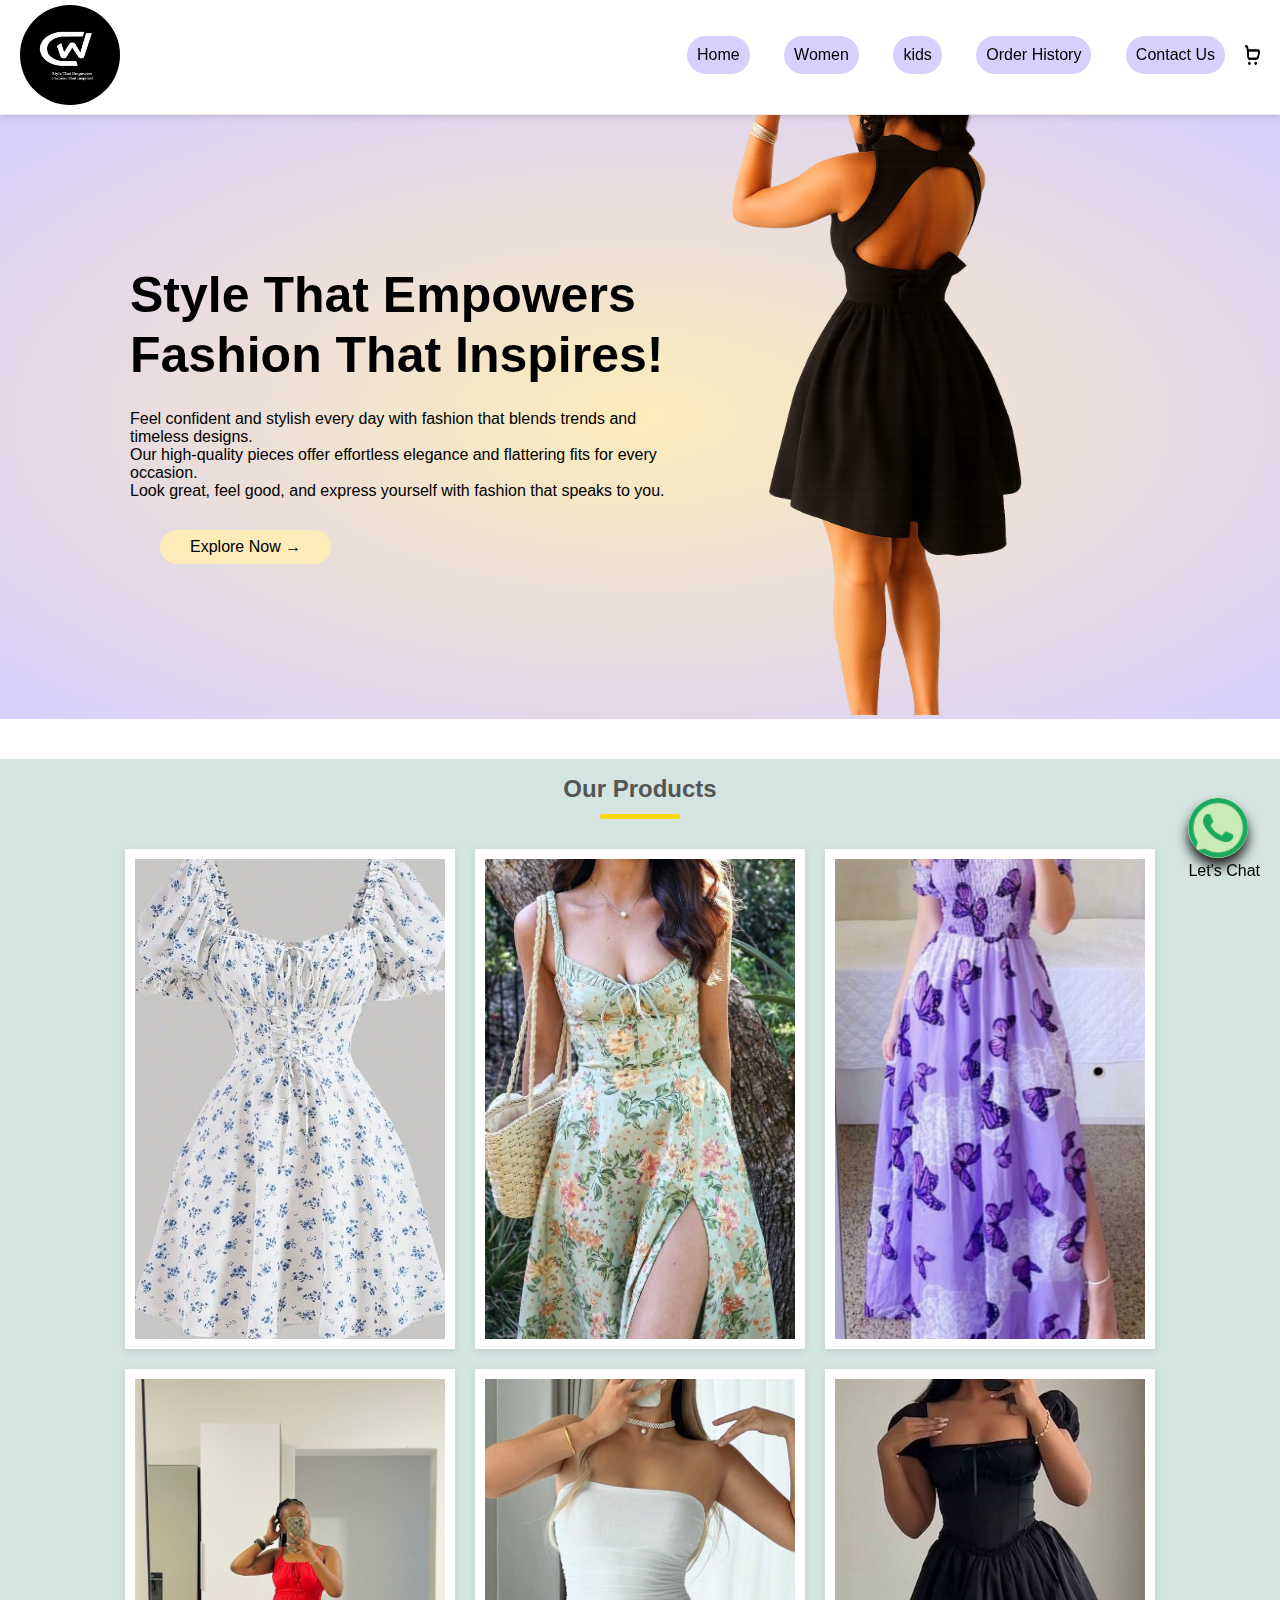
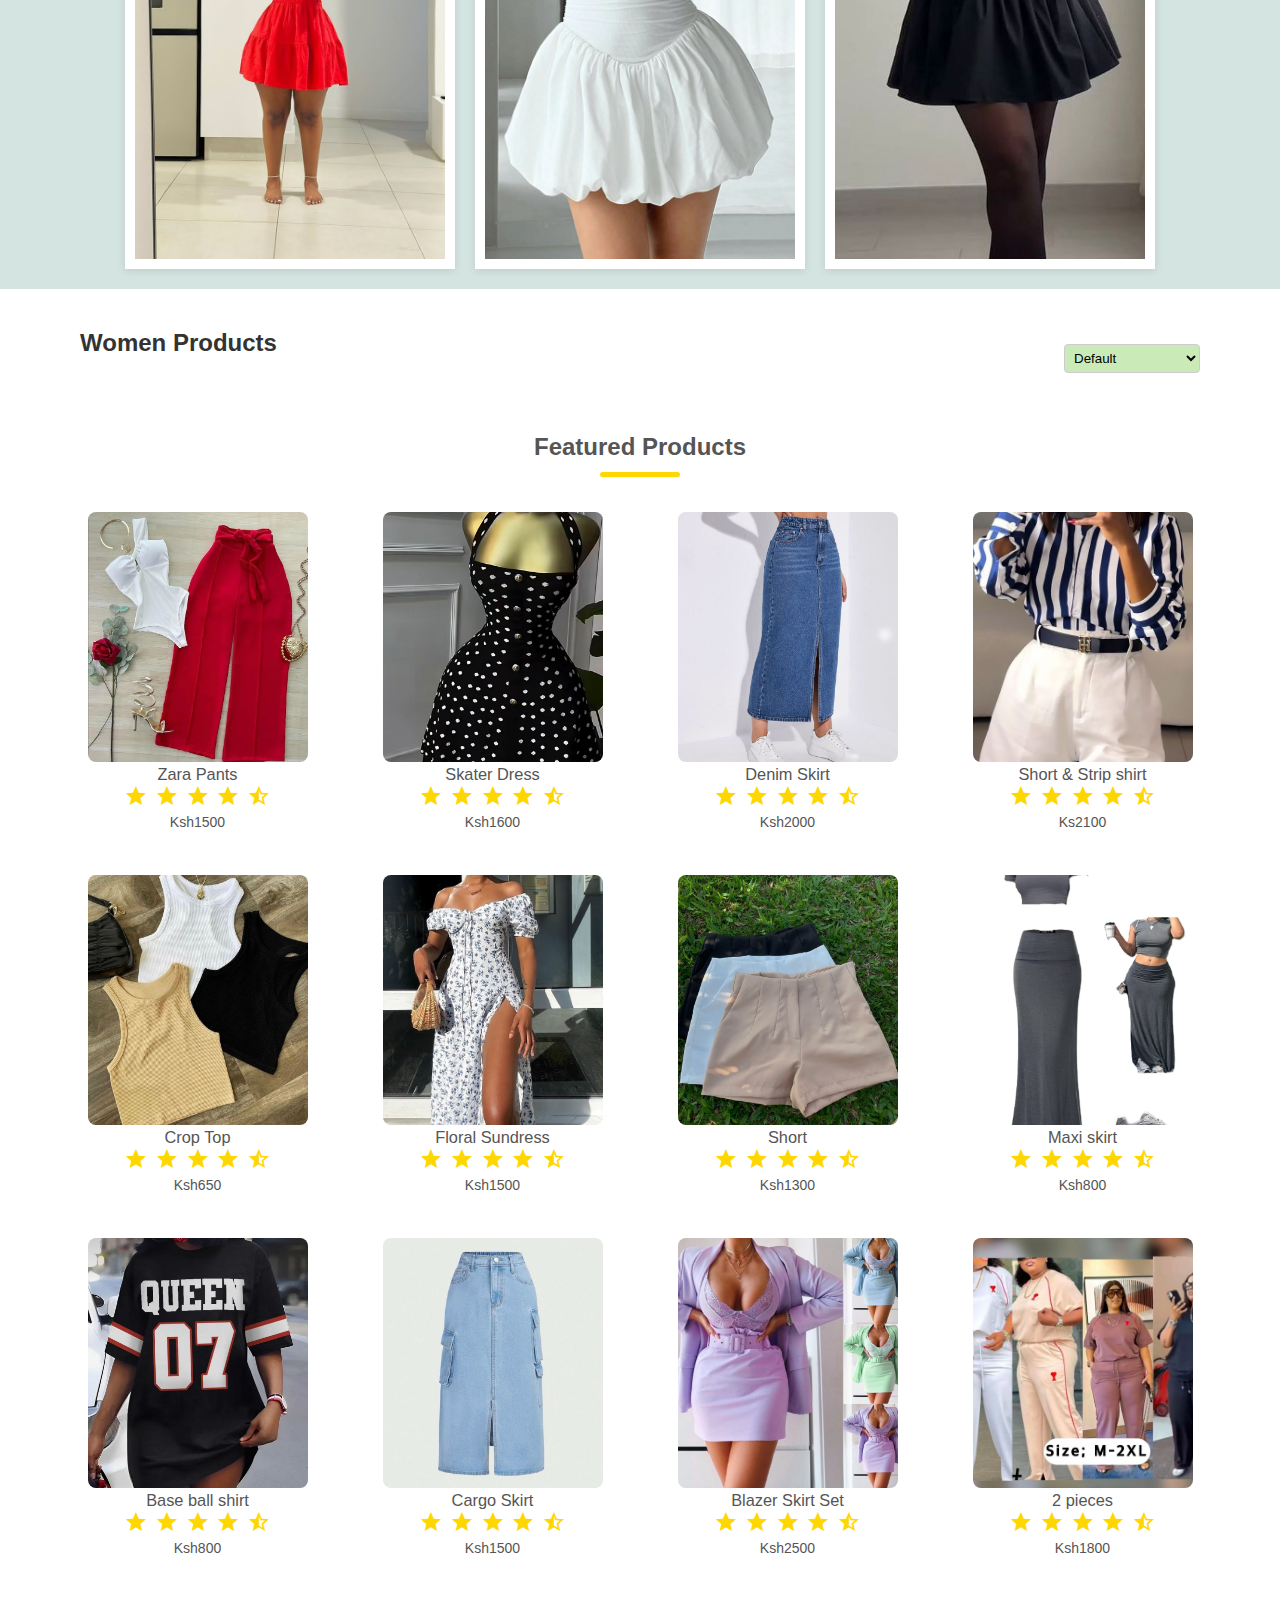
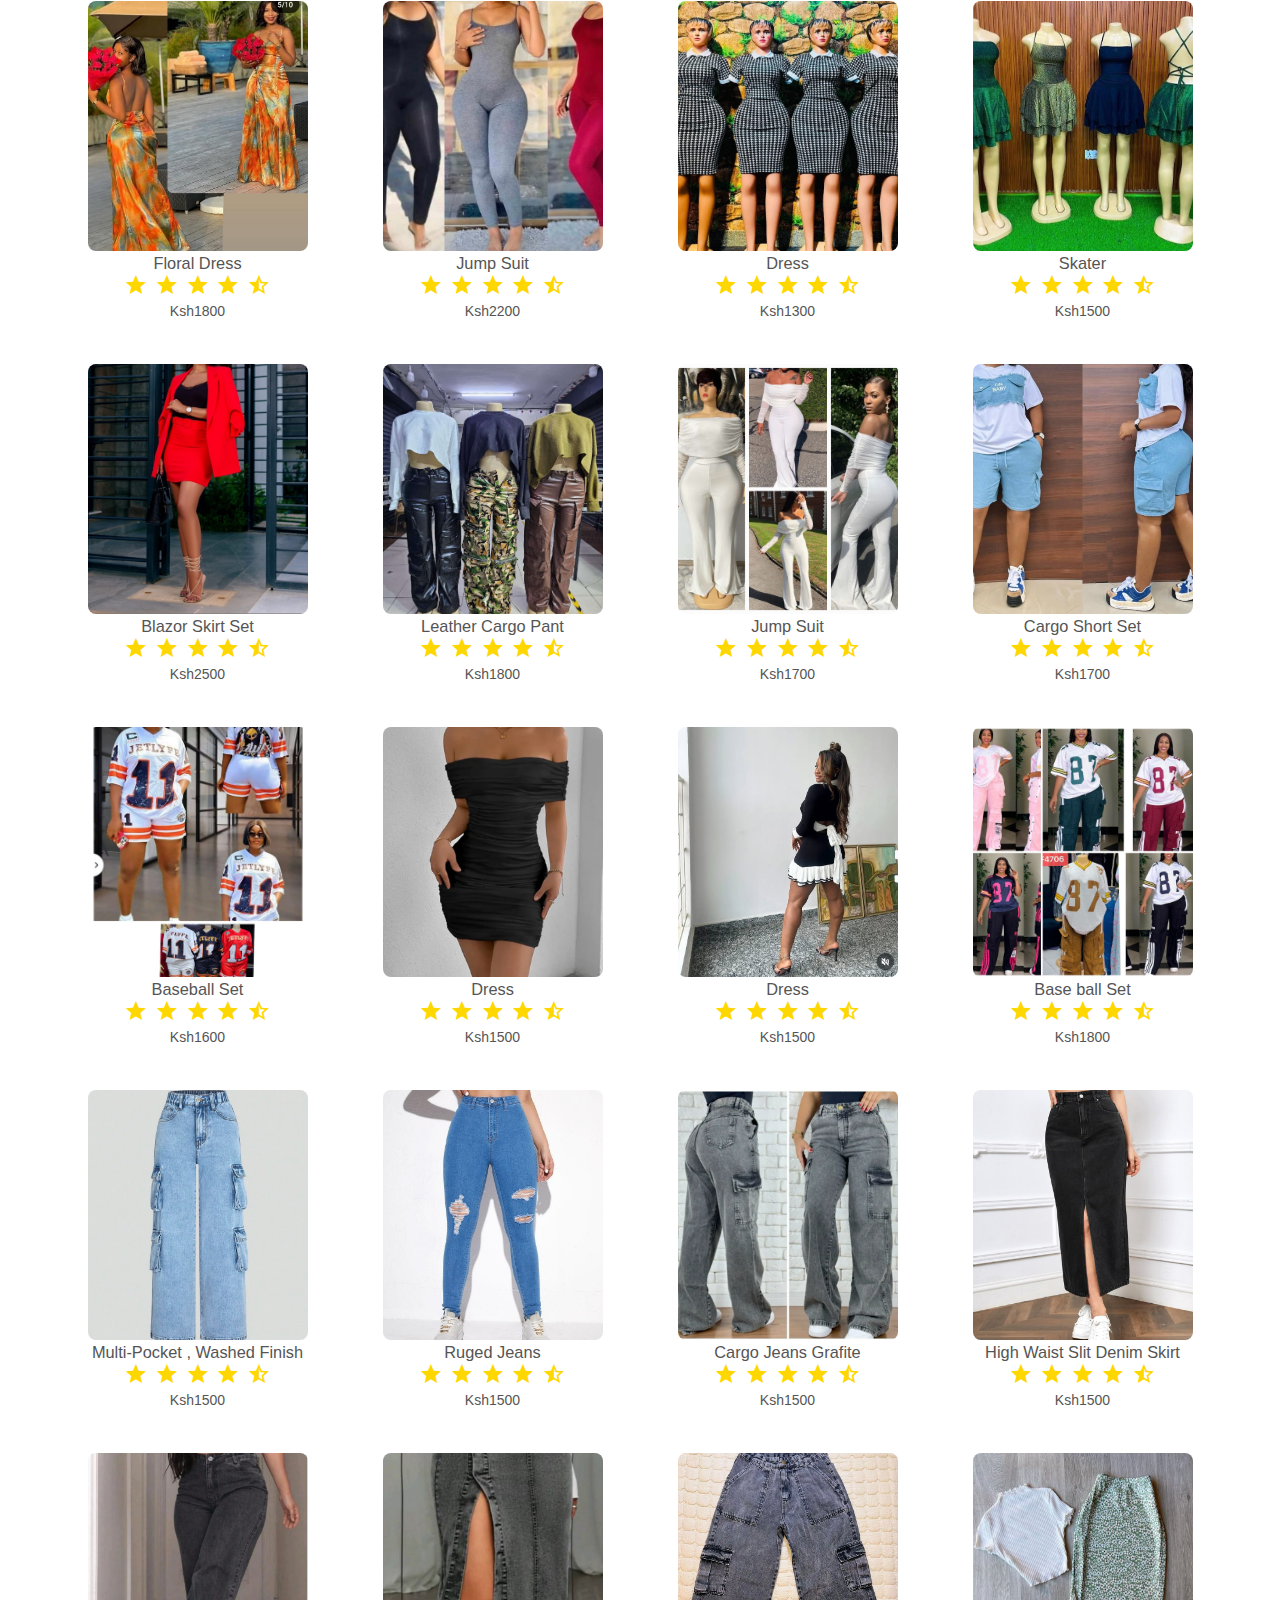
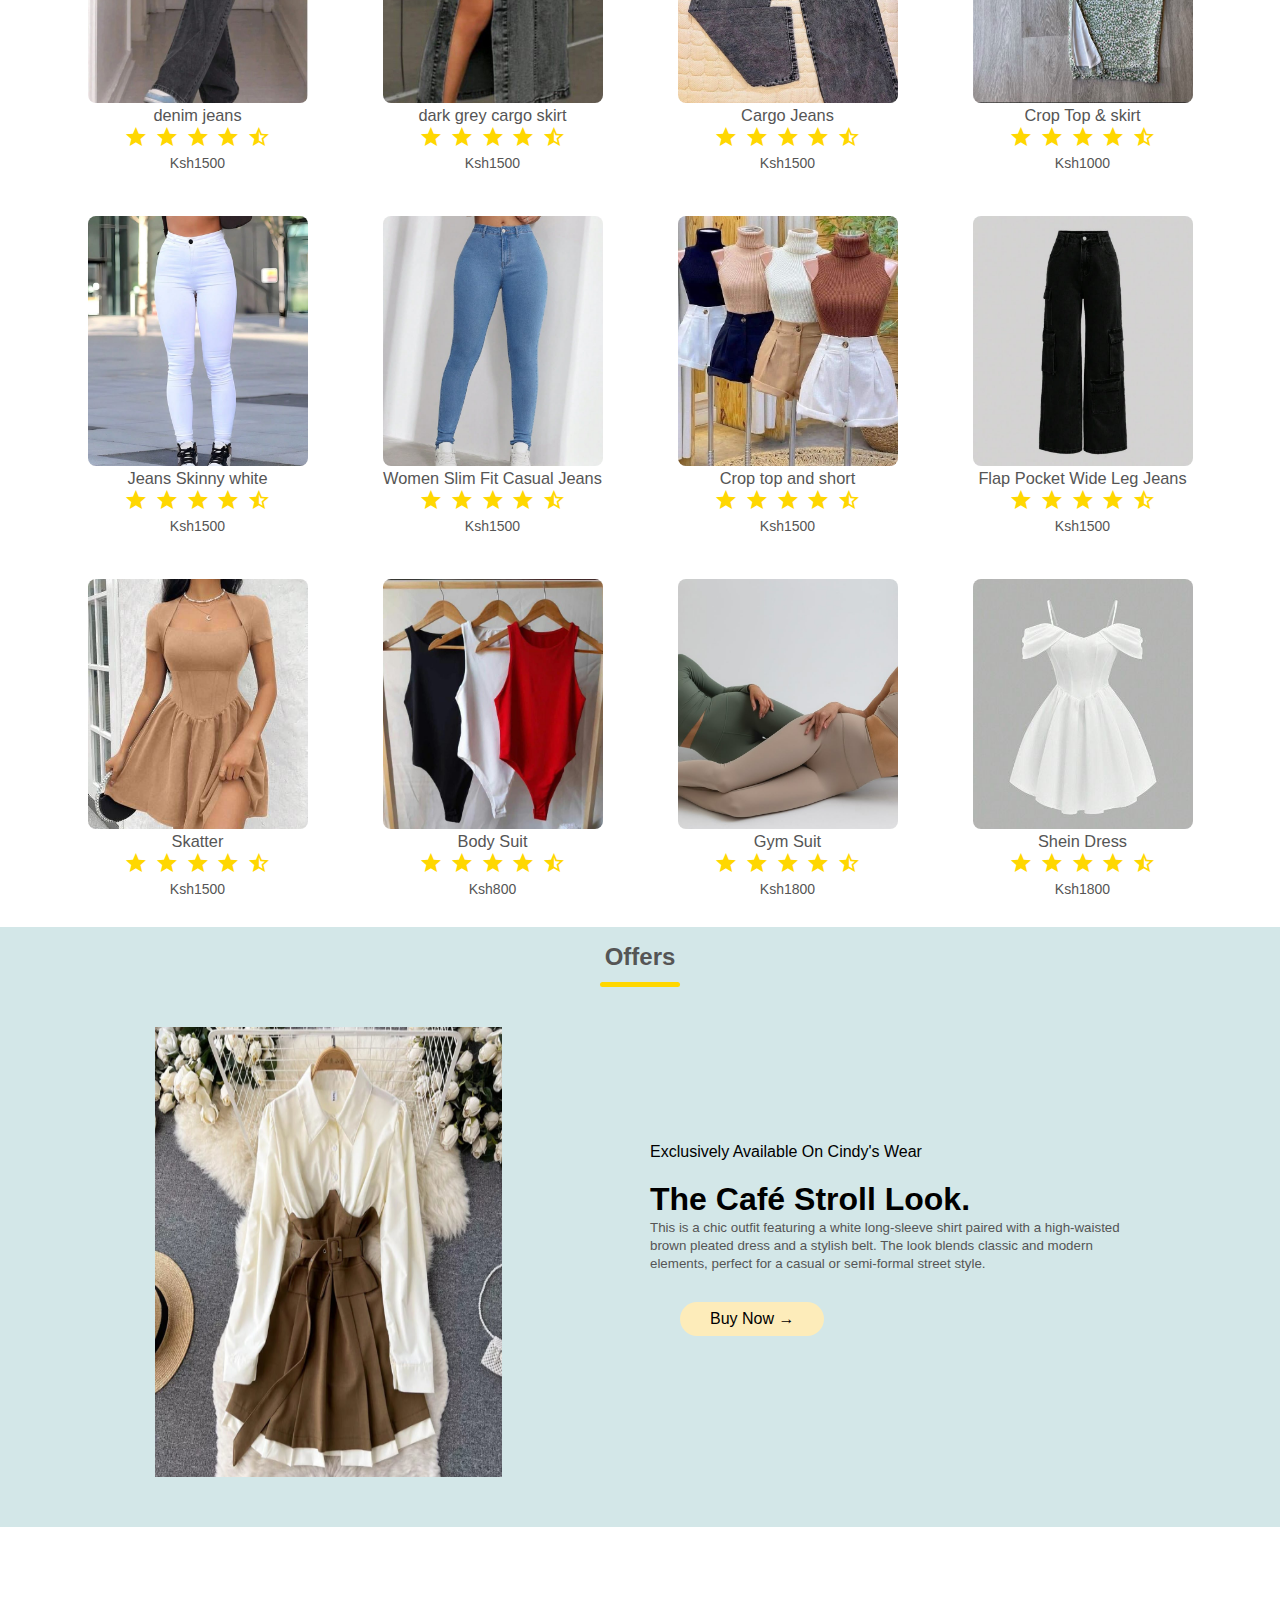
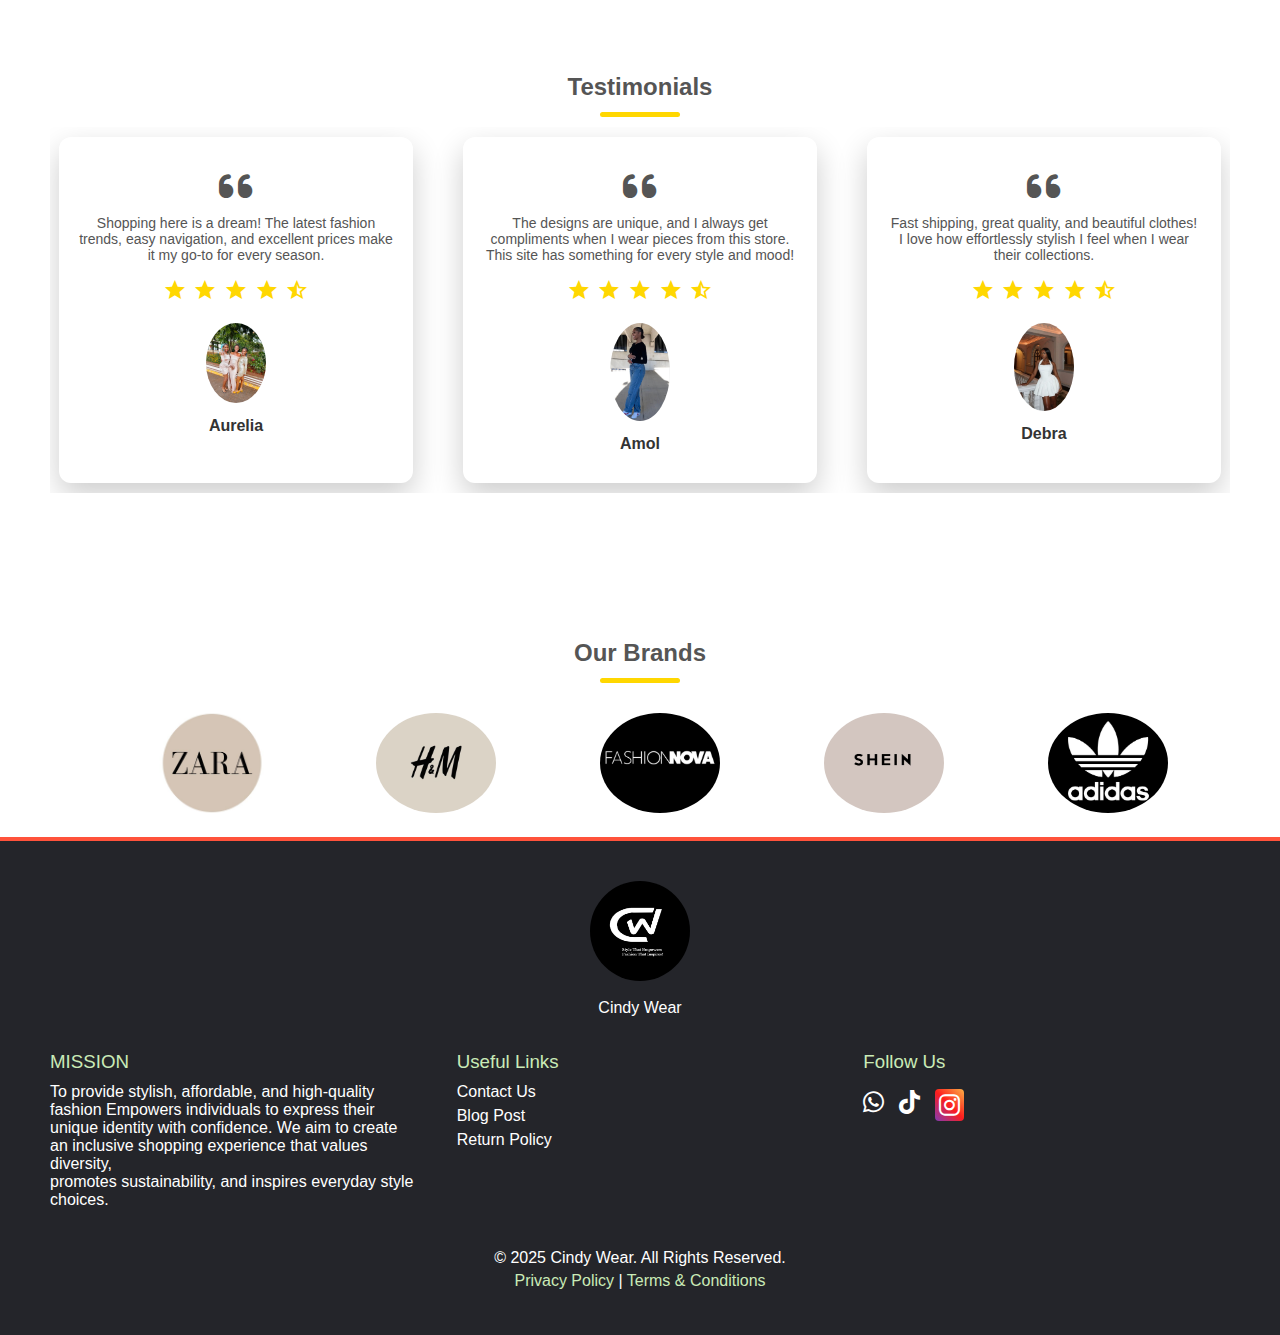
<file: index.html>
<!DOCTYPE html>
<html lang="en">
<head>
    <meta charset="UTF-8">
    <meta name="viewport" content="width=device-width, initial-scale=1.0">
    <title>Cindy Wear</title>
    <link rel="stylesheet" href="style.css">
    <link href="https://fonts.googleapis.com/icon?family=Material+Icons" rel="stylesheet">
    <link rel="stylesheet" href="https://cdnjs.cloudflare.com/ajax/libs/font-awesome/6.4.0/css/all.min.css">
    <link rel="stylesheet" href="https://cdnjs.cloudflare.com/ajax/libs/font-awesome/6.0.0/css/all.min.css">
</head>
<body>
    <div class="header">
      <div class="container">
        <div class="navbar">
             <div class="logo">
                     <a href="index.html"><img style="border-radius: 100px;"  src="images/cindy logo-01.png" width="100px" height="100px"></a>
             </div>
             <nav>
                     <ul id="MenuItems">
                          <li><a href="index.html">Home</a></li>
                          <li><a href="product details.html">Women</a></li>
                          <li><a href="#">kids</a></li>
                         <li><a href="order-history.html">Order History</a></li>
                         <li><a href="contact.html" style="text-decoration: none; color: inherit;"></a>Contact Us</li>
                     </ul>
             </nav> 
               <a href="cart.html"><img src="images/shopping-cart.png" width="15px" height="20px" style="margin-left: 20px;"></a>        
               <img src="images/menu.jfif" class="menu-icon" onclick="menutoggle()">  
        </div>
        <div class="row1">
                <div class="col2">
                     <h1>Style That Empowers <br>Fashion That Inspires!</h1>
                     <p>Feel confident and stylish every day with fashion that blends trends and timeless designs.<br> Our high-quality pieces offer effortless elegance and flattering fits for every occasion. <br>Look great, feel good, and express yourself with fashion that speaks to you.</p>
                     <a href="explore.html" class="btn">Explore Now &#x2192;</a>
                </div>
                <div class="col2">
                       <img src="images/Image.png" >
                </div>
        </div>
     </div>
    </div>
   
    <!-------------------floating whatsapp --------------------------->
   <div class="lets-chat">
            <a href="https://wa.me/254716629203" target="_blank">
            <img src="images/whatsapp.png">
        </a>
        <p>Let's Chat</p>
    </div>
   <!----------------------- featured categories-------------------->
   <div class="categories">
    <div class="small-container3">
        <h2 class="title">Our Products</h2>
        <div class="row3">
             <div class="col3">
                 <img src="images/sundress.jpeg" width="100%" height="50%" >
             </div>
             <div class="col3">
                 <img src="images/sun dress.jpeg" width="100%" height="50%">
             </div>
             <div class="col3">
                 <img src="images/purple sundress.jpeg" width="100%" height="50%">         
             </div>
             <div class="col3">       
                 <img src="images/red maxi dress.jpeg" width="100%" height="50%">         
             </div>
             <div class="col3">
                 <img src="images/short dress.jpeg" width="100%" height="50%">         
             </div>
             <div class="col3">
                  <img src="images/HOMECOMING DRESSES.jpeg" width="100%" height="70%">
             </div>
         </div>
    </div>
   </div>
   <!----------------------- featured categories-------------------->
   <div class="small-container4 ">
         <div class="header-row">
         <h2>Women Products</h2>
            <select>
                <option>Default</option>
                <option>Sort by price</option>
                <option>Sort by popularity</option>
                <option>Sort by ratings</option>
                <option>Sort by sale</option>
            </select>
        </div> 
         <h2 class="title">Featured Products</h2>
         <div class="grid4">
             <div class="col4">
                <img src="images/white and red.jpeg">
                <h3>Zara Pants</h3>
                <div class="ratings">
                    <span class="material-icons">star</span>
                    <span class="material-icons">star</span>
                    <span class="material-icons">star</span>
                    <span class="material-icons">star</span>
                    <span class="material-icons">star_half</span>
                </div>
                <p>Ksh1500</p>
             </div>
             <div class="col4">
                <img src="images/black maxi dress.jpeg" >
                <h3>Skater Dress</h3>
                <div class="ratings">
                    <span class="material-icons">star</span>
                    <span class="material-icons">star</span>
                    <span class="material-icons">star</span>
                    <span class="material-icons">star</span>
                    <span class="material-icons">star_half</span>
                </div>
                <p>Ksh1600</p>
             </div>
             <div class="col4">
                <img src="images/High Waist Slit Denim Skirt (1).jpeg">
                <h3>Denim Skirt</h3>
                <div class="ratings">
                    <span class="material-icons">star</span>
                    <span class="material-icons">star</span>
                    <span class="material-icons">star</span>
                    <span class="material-icons">star</span>
                    <span class="material-icons">star_half</span>
                </div>
                <p>Ksh2000</p>
             </div>
             <div class="col4">
                <img src="images/short.jpeg" >
                <h3>Short & Strip shirt</h3>
                <div class="ratings">
                    <span class="material-icons">star</span>
                    <span class="material-icons">star</span>
                    <span class="material-icons">star</span>
                    <span class="material-icons">star</span>
                    <span class="material-icons">star_half</span>
                </div>
                <p>Ks2100</p>
             </div>
             <div class="col4">
                <img src="images/Blusitas (1).jpeg" >
                <h3>Crop Top</h3>
                <div class="ratings">
                     <span class="material-icons">star</span>
                     <span class="material-icons">star</span>
                     <span class="material-icons">star</span>
                     <span class="material-icons">star</span>
                     <span class="material-icons">star_half</span>
                </div>
                <p>Ksh650</p>
             </div>
             <div class="col4">
                <img src="images/floral sundress.jpeg">
                <h3>Floral Sundress</h3>
                <div class="ratings">
                    <span class="material-icons">star</span>
                    <span class="material-icons">star</span>
                    <span class="material-icons">star</span>
                    <span class="material-icons">star</span>
                    <span class="material-icons">star_half</span>
                </div>
                <p>Ksh1500</p>
             </div>
             <div class="col4">
                <img src="images/shoty.jpeg">
                <h3>Short</h3>
                <div class="ratings">
                    <span class="material-icons">star</span>
                    <span class="material-icons">star</span>
                    <span class="material-icons">star</span>
                    <span class="material-icons">star</span>
                    <span class="material-icons">star_half</span>
                </div>
                <p>Ksh1300</p>
             </div>
             <div class="col4">
                <img src="images/maxi skirt.jpg">
                <h3>Maxi skirt</h3>
                <div class="ratings">
                    <span class="material-icons">star</span>
                    <span class="material-icons">star</span>
                    <span class="material-icons">star</span>
                    <span class="material-icons">star</span>
                    <span class="material-icons">star_half</span>
                </div>
                <p>Ksh800</p>
             </div>
             <div class="col4">
                 <img src=" images/baseball shirt.jpeg" >
                <h3>Base ball shirt</h3>
                <div class="ratings">
                    <span class="material-icons">star</span>
                    <span class="material-icons">star</span>
                    <span class="material-icons">star</span>
                    <span class="material-icons">star</span>
                    <span class="material-icons">star_half</span>
                </div>
                <p>Ksh800</p>
             </div>
             <div class="col4">
                <img src="images/cargo skirt.jpeg">
                <h3>Cargo Skirt</h3>
                <div class="ratings">
                    <span class="material-icons">star</span>
                    <span class="material-icons">star</span>
                    <span class="material-icons">star</span>
                    <span class="material-icons">star</span>
                    <span class="material-icons">star_half</span>
                </div>
                <p>Ksh1500</p>
             </div>
             <div class="col4">
                <img src="images/WhatsApp Image 2025-03-24 at 21.46.47 (1).jpeg">
                <h3>Blazer Skirt Set</h3>
                <div class="ratings">
                    <span class="material-icons">star</span>
                    <span class="material-icons">star</span>
                    <span class="material-icons">star</span>
                    <span class="material-icons">star</span>
                    <span class="material-icons">star_half</span>
                </div>
                <p>Ksh2500</p>
             </div>
             <div class="col4">
                <img src="images/WhatsApp Image 2025-03-24 at 21.46.19.jpeg">
                <h3>2 pieces</h3>
                <div class="ratings">
                    <span class="material-icons">star</span>
                    <span class="material-icons">star</span>
                    <span class="material-icons">star</span>
                    <span class="material-icons">star</span>
                    <span class="material-icons">star_half</span>
                </div>
                <p>Ksh1800</p>
             </div>
             <div class="col4">
                <img src="images/WhatsApp Image 2025-03-24 at 21.45.48.jpeg">
                <h3>Floral Dress</h3>
                <div class="ratings">
                    <span class="material-icons">star</span>
                    <span class="material-icons">star</span>
                    <span class="material-icons">star</span>
                    <span class="material-icons">star</span>
                    <span class="material-icons">star_half</span>
                </div>
                <p>Ksh1800</p>
             </div>
             <div class="col4">
                <img src="images/WhatsApp Image 2025-03-24 at 21.45.26.jpeg">
                <h3>Jump Suit</h3>
                <div class="ratings">
                    <span class="material-icons">star</span>
                    <span class="material-icons">star</span>
                    <span class="material-icons">star</span>
                    <span class="material-icons">star</span>
                    <span class="material-icons">star_half</span>
                </div>
                <p>Ksh2200</p>
             </div>
             <div class="col4">
                <img src="images/WhatsApp Image 2025-03-24 at 21.45.16.jpeg">
                <h3>Dress</h3>
                <div class="ratings">
                    <span class="material-icons">star</span>
                    <span class="material-icons">star</span>
                    <span class="material-icons">star</span>
                    <span class="material-icons">star</span>
                    <span class="material-icons">star_half</span>
                </div>
                <p>Ksh1300</p>
             </div>
             <div class="col4">
                <img src="images/WhatsApp Image 2025-03-24 at 21.46.32.jpeg" >
                <h3>Skater</h3>
                <div class="ratings">
                    <span class="material-icons">star</span>
                    <span class="material-icons">star</span>
                    <span class="material-icons">star</span>
                    <span class="material-icons">star</span>
                    <span class="material-icons">star_half</span>
                </div>
                <p>Ksh1500</p>
             </div>
             <div class="col4">
                <img src="images/WhatsApp Image 2025-03-24 at 21.46.47.jpeg">
                <h3>Blazor Skirt Set</h3>
                <div class="ratings">
                    <span class="material-icons">star</span>
                    <span class="material-icons">star</span>
                    <span class="material-icons">star</span>
                    <span class="material-icons">star</span>
                    <span class="material-icons">star_half</span>
                </div>
                <p>Ksh2500</p>
             </div>
             <div class="col4">
                <img src="images/WhatsApp Image 2025-03-24 at 21.45.37.jpeg">
                <h3>Leather Cargo Pant</h3>
                <div class="ratings">
                    <span class="material-icons">star</span>
                    <span class="material-icons">star</span>
                    <span class="material-icons">star</span>
                    <span class="material-icons">star</span>
                    <span class="material-icons">star_half</span>
                </div>
                <p>Ksh1800</p>
             </div>
             <div class="col4">
                <img src="images/WhatsApp Image 2025-03-24 at 21.45.22.jpeg">
                <h3>Jump Suit</h3>
                <div class="ratings">
                    <span class="material-icons">star</span>
                    <span class="material-icons">star</span>
                    <span class="material-icons">star</span>
                    <span class="material-icons">star</span>
                    <span class="material-icons">star_half</span>
                </div>
                <p>Ksh1700</p>
             </div>
             <div class="col4">
                <img src="images/WhatsApp Image 2025-03-24 at 21.45.10.jpeg">
                <h3>Cargo Short Set</h3>
                <div class="ratings">
                    <span class="material-icons">star</span>
                    <span class="material-icons">star</span>
                    <span class="material-icons">star</span>
                    <span class="material-icons">star</span>
                    <span class="material-icons">star_half</span>
                </div>
                <p>Ksh1700</p>
             </div>
             <div class="col4">
                <img src="images/WhatsApp Image 2025-03-24 at 21.44.53.jpeg">
                <h3>Baseball Set</h3>
                <div class="ratings">
                    <span class="material-icons">star</span>
                    <span class="material-icons">star</span>
                    <span class="material-icons">star</span>
                    <span class="material-icons">star</span>
                    <span class="material-icons">star_half</span>
                </div>
                <p>Ksh1600</p>
             </div>
             <div class="col4">
                <img src="images/WhatsApp Image 2025-03-24 at 21.44.48.jpeg">
                <h3>Dress</h3>
                <div class="ratings">
                    <span class="material-icons">star</span>
                    <span class="material-icons">star</span>
                    <span class="material-icons">star</span>
                    <span class="material-icons">star</span>
                    <span class="material-icons">star_half</span>
                </div>
                <p>Ksh1500</p>
             </div>
             <div class="col4">
                <img src="images/WhatsApp Image 2025-03-24 at 21.44.40.jpeg">
                <h3>Dress</h3>
                <div class="ratings">
                    <span class="material-icons">star</span>
                    <span class="material-icons">star</span>
                    <span class="material-icons">star</span>
                    <span class="material-icons">star</span>
                    <span class="material-icons">star_half</span>
                </div>
                <p>Ksh1500</p>
             </div>
             <div class="col4">
                <img src="images/WhatsApp Image 2025-03-24 at 21.46.48.jpeg">
                <h3>Base ball Set</h3>
                <div class="ratings">
                    <span class="material-icons">star</span>
                    <span class="material-icons">star</span>
                    <span class="material-icons">star</span>
                    <span class="material-icons">star</span>
                    <span class="material-icons">star_half</span>
                </div>
                <p>Ksh1800</p>
             </div>
             <div class="col4">
                <img src="images/Fashion Multi-Pocket , Washed Finish.jpeg">
                <h3>Multi-Pocket , Washed Finish</h3>
                <div class="ratings">
                    <span class="material-icons">star</span>
                    <span class="material-icons">star</span>
                    <span class="material-icons">star</span>
                    <span class="material-icons">star</span>
                    <span class="material-icons">star_half</span>
                </div>
                <p>Ksh1500</p>
             </div>
             <div class="col4">
                <img src="images/jeans2.jpeg">
                <h3>Ruged Jeans</h3>
                <div class="ratings">
                    <span class="material-icons">star</span>
                    <span class="material-icons">star</span>
                    <span class="material-icons">star</span>
                    <span class="material-icons">star</span>
                    <span class="material-icons">star_half</span>
                </div>
                <p>Ksh1500</p>
             </div>
             <div class="col4">
                <img src="images/Leg Cargo Jeans Grafite.jpeg">
                <h3>Cargo Jeans Grafite</h3>
                <div class="ratings">
                    <span class="material-icons">star</span>
                    <span class="material-icons">star</span>
                    <span class="material-icons">star</span>
                    <span class="material-icons">star</span>
                    <span class="material-icons">star_half</span>
                </div>
                <p>Ksh1500</p>
             </div>
             <div class="col4">
                <img src="images/High Waist Slit Denim Skirt.jpeg">
                <h3>High Waist Slit Denim Skirt</h3>
                <div class="ratings">
                    <span class="material-icons">star</span>
                    <span class="material-icons">star</span>
                    <span class="material-icons">star</span>
                    <span class="material-icons">star</span>
                    <span class="material-icons">star_half</span>
                </div>
                <p>Ksh1500</p>
             </div>
             <div class="col4">
                <img src="images/denim jeans.jpeg">
                <h3>denim jeans</h3>
                <div class="ratings">
                    <span class="material-icons">star</span>
                    <span class="material-icons">star</span>
                    <span class="material-icons">star</span>
                    <span class="material-icons">star</span>
                    <span class="material-icons">star_half</span>
                </div>
                <p>Ksh1500</p>
             </div>
             <div class="col4">
                <img src="images/dark grey cargo skirt.jpeg">
                <h3>dark grey cargo skirt</h3>
                <div class="ratings">
                    <span class="material-icons">star</span>
                    <span class="material-icons">star</span>
                    <span class="material-icons">star</span>
                    <span class="material-icons">star</span>
                    <span class="material-icons">star_half</span>
                </div>
                <p>Ksh1500</p>
             </div>
             <div class="col4">
                <img src="images/cargo jeans.jpeg">
                <h3>Cargo Jeans</h3>
                <div class="ratings">
                    <span class="material-icons">star</span>
                    <span class="material-icons">star</span>
                    <span class="material-icons">star</span>
                    <span class="material-icons">star</span>
                    <span class="material-icons">star_half</span>
                </div>
                <p>Ksh1500</p>
             </div>
             <div class="col4">
                <img src="images/branco (1).jfif">
                <h3>Crop Top & skirt</h3>
                <div class="ratings">
                    <span class="material-icons">star</span>
                    <span class="material-icons">star</span>
                    <span class="material-icons">star</span>
                    <span class="material-icons">star</span>
                    <span class="material-icons">star_half</span>
                </div>
                <p>Ksh1000</p>
             </div>
             <div class="col4">
                <img src="images/Jeans Skinny white.jpeg">
                <h3>Jeans Skinny white</h3>
                <div class="ratings">
                    <span class="material-icons">star</span>
                    <span class="material-icons">star</span>
                    <span class="material-icons">star</span>
                    <span class="material-icons">star</span>
                    <span class="material-icons">star_half</span>
                </div>
                <p>Ksh1500</p>
             </div>
             <div class="col4">
                <img src="images/Women Slim Fit Casual Jeans.jpeg">
                <h3>Women Slim Fit Casual Jeans</h3>
                <div class="ratings">
                    <span class="material-icons">star</span>
                    <span class="material-icons">star</span>
                    <span class="material-icons">star</span>
                    <span class="material-icons">star</span>
                    <span class="material-icons">star_half</span>
                </div>
                <p>Ksh1500</p>
             </div>
             <div class="col4">
                <img src="images/top and short.jpeg">
                <h3>Crop top and short</h3>
                <div class="ratings">
                    <span class="material-icons">star</span>
                    <span class="material-icons">star</span>
                    <span class="material-icons">star</span>
                    <span class="material-icons">star</span>
                    <span class="material-icons">star_half</span>
                </div>
                <p>Ksh1500</p>
             </div>
             <div class="col4">
                <img src="images/SHEIN Teen Girl Flap Pocket Wide Leg JeansI….jpeg">
                <h3>Flap Pocket Wide Leg Jeans</h3>
                <div class="ratings">
                    <span class="material-icons">star</span>
                    <span class="material-icons">star</span>
                    <span class="material-icons">star</span>
                    <span class="material-icons">star</span>
                    <span class="material-icons">star_half</span>
                </div>
                <p>Ksh1500</p>
             </div>
             <div class="col4">
                <img src="images/SHEIN (1).jpeg">
                <h3>Skatter</h3>
                <div class="ratings">
                    <span class="material-icons">star</span>
                    <span class="material-icons">star</span>
                    <span class="material-icons">star</span>
                    <span class="material-icons">star</span>
                    <span class="material-icons">star_half</span>
                </div>
                <p>Ksh1500</p>
             </div>
             <div class="col4">
                <img src="images/rompa.jpeg">
                <h3>Body Suit</h3>
                <div class="ratings">
                    <span class="material-icons">star</span>
                    <span class="material-icons">star</span>
                    <span class="material-icons">star</span>
                    <span class="material-icons">star</span>
                    <span class="material-icons">star_half</span>
                </div>
                <p>Ksh800</p>
             </div>
             <div class="col4">
                <img src="images/Ryvelle Soft Beige _ Dusty Green outfit.jpeg">
                <h3>Gym Suit</h3>
                <div class="ratings">
                    <span class="material-icons">star</span>
                    <span class="material-icons">star</span>
                    <span class="material-icons">star</span>
                    <span class="material-icons">star</span>
                    <span class="material-icons">star_half</span>
                </div>
                <p>Ksh1800</p>
             </div>
             <div class="col4">
                <img src="images/SHEIN (2).jpeg">
                <h3>Shein Dress</h3>
                <div class="ratings">
                    <span class="material-icons">star</span>
                    <span class="material-icons">star</span>
                    <span class="material-icons">star</span>
                    <span class="material-icons">star</span>
                    <span class="material-icons">star_half</span>
                </div>
                <p>Ksh1800</p>
             </div>
         </div>
             
    </div>
   <!------------------------------------- offers -------------------------------->
   <div class="offers">
      <div class="small-container">
        <h2 class="title">Offers</h2>
          <div class="row2">
            <div class="col1">
                <img src="images/image.jpeg" class="offers-img">
            </div>
            <div class="col1">
                <p>Exclusively Available On Cindy's Wear</p>
                <h1>The Café Stroll Look.</h1>
                <small>This is a chic outfit featuring a white long-sleeve shirt paired with a high-waisted brown pleated dress and a stylish belt. The look blends classic and modern elements, perfect for a casual or semi-formal street style.</small>
                <br><a href="#" class="btn" onclick="buyNowFromOffer()">Buy Now &#x2192;</a>
            </div>
          </div>
      </div>
   </div>
   <!------------------------------- testimonials ------------------------->
   <div class="testimonials">
         <div class="container">
            <h2 class="title">Testimonials</h2>
            <div class="testimonial-slider">
               <div class="testimonial-row" id="testimonialRow">
                 <div class="testimonial-card">
                     <i class="fas fa-quote-left quote-icon"></i>
                     <p>Shopping here is a dream! The latest fashion trends, easy navigation, and excellent prices make it my go-to for every season.</p>
                     <div class="ratings">
                         <span class="material-icons">star</span>
                         <span class="material-icons">star</span>
                         <span class="material-icons">star</span>
                         <span class="material-icons">star</span>
                         <span class="material-icons">star_half</span>
                     </div>  
                     <img src="images/Aurelia.jpeg">
                     <h3>Aurelia</h3>
                 </div>
                 <div class="testimonial-card">
                     <i class="fas fa-quote-left quote-icon"></i>
                     <p>The designs are unique, and I always get compliments when I wear pieces from this store. This site has something for every style and mood!</p>
                     <div class="ratings">
                         <span class="material-icons">star</span>
                         <span class="material-icons">star</span>
                         <span class="material-icons">star</span>
                         <span class="material-icons">star</span>
                         <span class="material-icons">star_half</span>
                     </div>
                     <img src="images/Amol.jfif">
                     <h3>Amol</h3>
                 </div>
                 <div class="testimonial-card">
                     <i class="fas fa-quote-left quote-icon"></i>
                     <p>Fast shipping, great quality, and beautiful clothes! I love how effortlessly stylish I feel when I wear their collections.</p>
                     <div class="ratings">
                         <span class="material-icons">star</span>
                         <span class="material-icons">star</span>
                         <span class="material-icons">star</span>
                         <span class="material-icons">star</span>
                         <span class="material-icons">star_half</span>
                     </div>
                     <img src="images/black girl.jpeg">
                     <h3>Debra</h3>
                 </div>
             </div>
            </div>
         </div>
     </div>
   <!--------------------------------- brands -------------------------------->
   <div class="brabds">
    <h2 class="title">Our Brands</h2>
         <div class="row5">           
             <div class="col5">
                 <img src="images/zara.jfif" width="100%" height="50%">
             </div>
             <div class="col5">
                 <img src="images/h&m logo.jfif" width="100%" height="50%">
             </div>
             <div class="col5">
                 <img src="images/fashion nova logo.jfif" width="100%" height="50%">
             </div>
             <div class="col5">
                 <img src="images/shein logo.jfif" width="100%" height="50%">
             </div>
             <div class="col5">
                 <img src="images/adidas.jfif" width="100%" height="50%">
             </div>
         </div>
   </div>

   <!------------------------------- footer ------------------------------->
 <div class="footer">
     <div class="container">
             <div class="footer-logo">
                 <a href="index.html">
                     <img style="border-radius: 100px;"  src="images/cindy logo-01.png" width="100px" height="100px">
                 </a>
                 <p>Cindy Wear</p>
             </div>
             <div class="footer-row">
                 <div class="footer-col6">
                 <h3>MISSION</h3>
                  <p>
                      To provide stylish, affordable, and high-quality <br />
                     fashion Empowers individuals to express their <br />
                     unique identity with confidence. We aim to create <br />
                     an inclusive shopping experience that values diversity, <br />
                      promotes sustainability, and inspires everyday style choices.
                 </p>
                 </div>
                 <div class="footer-col6">
                 <h3>Useful Links</h3>
                     <ul>
                         <li><a href="contact.html" style="text-decoration: none; color: inherit;">Contact Us</a></li>
                         <li>Blog Post</li>
                         <li>Return Policy</li>                      
                     </ul>
                 </div>
                 <div class="footer-col6">
                 <h3>Follow Us</h3>
                     <ul  class="social-icons">
                         <li>
                             <a href="https://wa.me/254716629203" target="_blank">
                             <i class="fab fa-whatsapp"></i>
                             </a>
                         </li>
                         <li>
                             <a href="#"><i class="fab fa-tiktok"></i></a>
                         </li>                      
                         <li><a href="#" class="instagram-icon"><i class="fab fa-instagram"></i></a></li>                      
                     </ul>
                 </div>
             </div>
     </div>
     <div class="footer-bottom">
         <p>&copy; 2025 Cindy Wear. All Rights Reserved.</p>
         <p><a href="#">Privacy Policy</a> | <a href="#">Terms & Conditions</a></p>  
     </div>
 </div>
<!------------------------- js for toggle menu --------------------------------->
<script>
  document.addEventListener("DOMContentLoaded", function () {
    const MenuItems = document.getElementById("MenuItems");
    const menuIcon = document.querySelector(".menu-icon");

    // Start with mobile menu hidden
    if (window.innerWidth <= 800) {
      MenuItems.style.maxHeight = "0px";
    } else {
      MenuItems.style.maxHeight = "none"; // show all on large screens
    }

    menuIcon.addEventListener("click", function () {
      if (window.innerWidth <= 800) {
        if (MenuItems.style.maxHeight === "0px") {
          MenuItems.style.maxHeight = "500px"; // allow space for all items
        } else {
          MenuItems.style.maxHeight = "0px";
        }
      }
    });

    // Optional: handle window resize to reset styles
    window.addEventListener("resize", function () {
      if (window.innerWidth > 800) {
        MenuItems.style.maxHeight = "none"; // always show on large screens
      } else {
        MenuItems.style.maxHeight = "0px"; // hide on small screens
      }
    });
  });
</script>
<!----------------------------- buy now button ----------------------------------->
<script>
  function buyNowFromOffer() {
    const offerProduct = {
      name: "The Café Stroll Look",
      size: "M", // default or preferred size
      quantity: 1,
      price: 1500, // set the actual price
    };

    localStorage.setItem("buyNowItem", JSON.stringify(offerProduct));
    window.location.href = "checkout.html";
  }
</script>


</body>
</html>
</file>
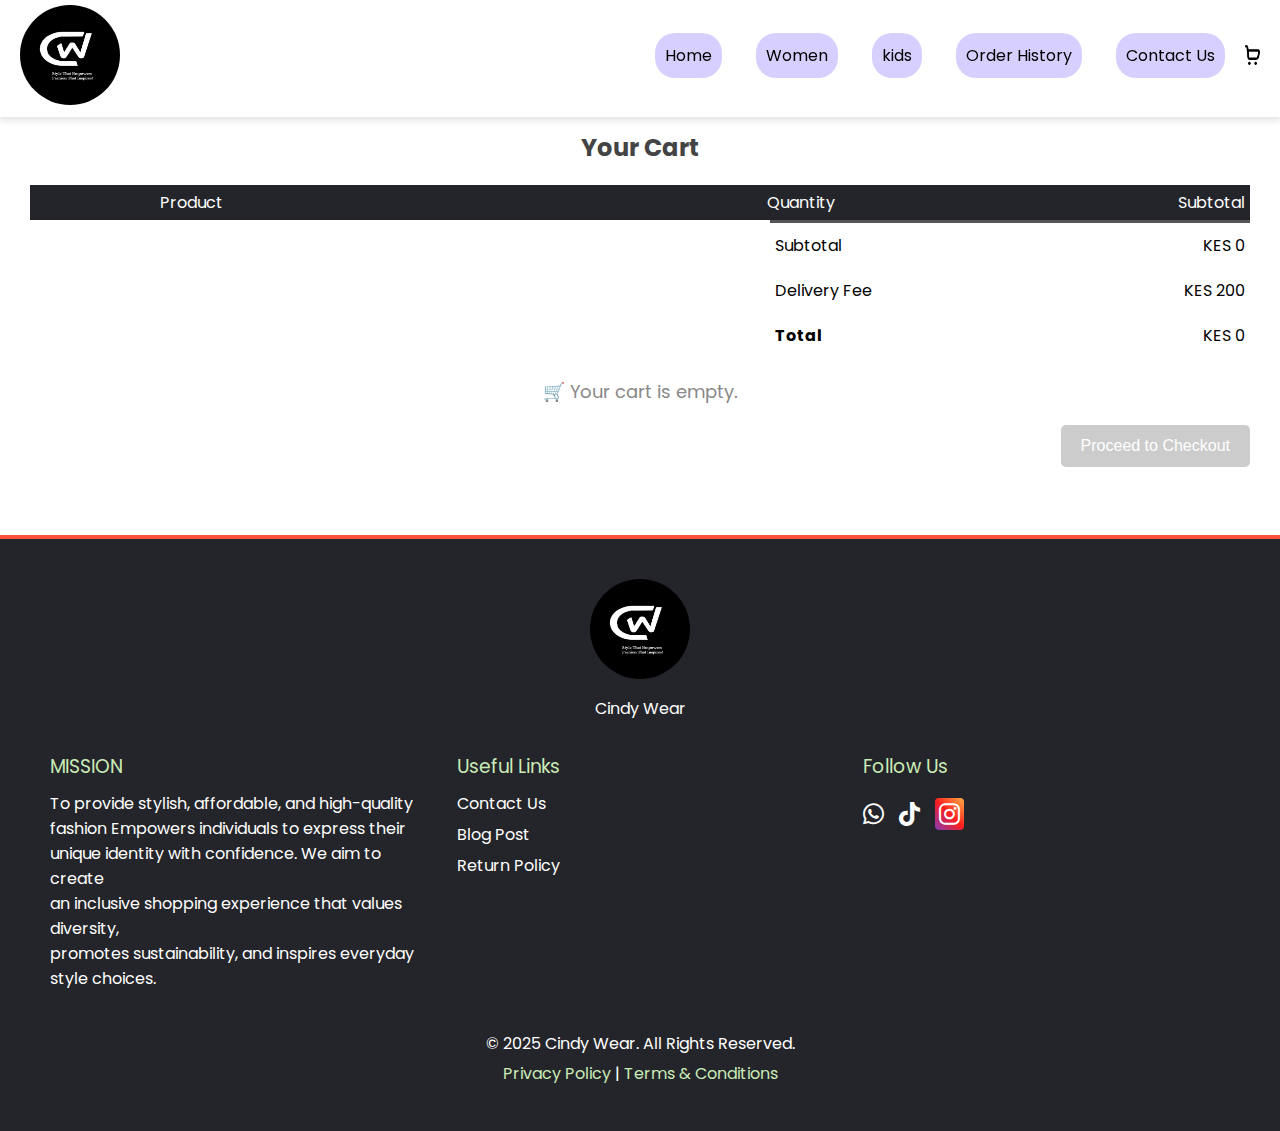
<file: cart.html>
<!DOCTYPE html>
<html lang="en">
<head>
      <meta charset="UTF-8" />
      <meta name="viewport" content="width=device-width, initial-scale=1.0, maximum-scale=1">
      <title>Contact Us - Cindy Wear</title>
      <link rel="stylesheet" href="style.css"/>
      <link href="https://fonts.googleapis.com/css2?family=Poppins:wght@300;500;600&display=swap" rel="stylesheet"/>
      <link rel="stylesheet" href="https://cdnjs.cloudflare.com/ajax/libs/font-awesome/6.4.0/css/all.min.css">
</head>
<body>
<div class="container">
    <div class="navbar">
      <div class="logo">
          <a href="index.html"><img style="border-radius: 100px;" src="images/cindy logo-01.png" width="100px" height="100px"></a>
      </div>
      <nav>
         <ul id="MenuItems">
               <li><a href="index.html">Home</a></li>
                <li><a href="product details.html">Women</a></li>
               <li><a href="#">kids</a></li>
               <li><a href="order-history.html">Order History</a></li>
               <li><a href="contact.html">Contact Us</a></li>
         </ul>
      </nav>
         <a href="cart.html"><img src="images/shopping-cart.png" width="15px" height="20px" style="margin-left: 20px;"></a>        
         <img src="images/menu.jfif" class="menu-icon" onclick="menutoggle()">  
    </div> 
  </div>
  <div class="container">
      <div class="cart-page">
    <h2>Your Cart</h2>
    <table>
      <thead>
        <tr>
          <th>Product</th>
          <th>Quantity</th>
          <th>Subtotal</th>
        </tr>
      </thead>
      <tbody id="cart-table-body"></tbody>
    </table>

    <div class="total-price">
     <table>
       <tr>
           <td>Subtotal</td>
           <td id="cart-subtotal">KES 0</td>
       </tr>
       <tr>
           <td>Delivery Fee</td>
           <td>KES 200</td>
       </tr>
       <tr>
           <td><strong>Total</strong></td>
           <td id="cart-total"><strong>KES 0</strong></td>
       </tr>
     </table>
   </div>
   <p id="empty-cart-msg" style="display:none; text-align:center; margin-top:20px; color:#888; font-size:18px;">
  🛒 Your cart is empty.
</p>

<div id="toast" style="
  visibility:hidden;
  min-width:250px;
  background-color:#333;
  color:#fff;
  text-align:center;
  border-radius:6px;
  padding:12px;
  position:fixed;
  z-index:1;
  left:50%;
  bottom:30px;
  transform:translateX(-50%);
  font-size:14px;
  box-shadow:0 2px 6px rgba(0,0,0,0.2);
">
  ✅ Item removed
</div>

    <button class="checkout-btn" onclick="goToCheckout()">Proceed to Checkout</button>
  </div>
  </div>

  <!------------------------------------------- Footer ---------------------------------------------->
  <div class="footer">
    <div class="container">
      <div class="footer-logo">
        <a href="index.html">
          <img style="border-radius: 100px;" src="images/cindy logo-01.png" width="100px" height="100px">
        </a>
        <p>Cindy Wear</p>
      </div>
      <div class="footer-row">
        <div class="footer-col6">
          <h3>MISSION</h3>
          <p>
            To provide stylish, affordable, and high-quality <br />
            fashion Empowers individuals to express their <br />
            unique identity with confidence. We aim to create <br />
            an inclusive shopping experience that values diversity, <br />
            promotes sustainability, and inspires everyday style choices.
          </p>
        </div>
        <div class="footer-col6">
          <h3>Useful Links</h3>
          <ul>
            <li><a href="contact.html" style="text-decoration: none; color: inherit;">Contact Us</a></li>
            <li>Blog Post</li>
            <li>Return Policy</li>                      
          </ul>
        </div>
        <div class="footer-col6">
          <h3>Follow Us</h3>
          <ul class="social-icons">
            <li><a href="https://wa.me/254716629203" target="_blank"><i class="fab fa-whatsapp"></i></a></li>
            <li><a href="#"><i class="fab fa-tiktok"></i></a></li>                      
            <li><a href="#" class="instagram-icon"><i class="fab fa-instagram"></i></a></li>                      
          </ul>
        </div>
      </div>
    </div>
    <div class="footer-bottom">
      <p>&copy; 2025 Cindy Wear. All Rights Reserved.</p>
      <p><a href="#">Privacy Policy</a> | <a href="#">Terms & Conditions</a></p>  
    </div>
  </div>

  <!--------------------------------------- Toggle Menu JS ------------------------------------->
  <script>
    document.addEventListener("DOMContentLoaded", function () {
      const MenuItems = document.getElementById("MenuItems");
      const menuIcon = document.querySelector(".menu-icon");

      if (window.innerWidth <= 800) {
        MenuItems.style.maxHeight = "0px";
      } else {
        MenuItems.style.maxHeight = "none";
      }

      menuIcon.addEventListener("click", function () {
        if (window.innerWidth <= 800) {
          MenuItems.style.maxHeight = (MenuItems.style.maxHeight === "0px") ? "500px" : "0px";
        }
      });

      window.addEventListener("resize", function () {
        MenuItems.style.maxHeight = (window.innerWidth > 800) ? "none" : "0px";
      });
    });
  </script>
  <!--------------------------------------- JS for cart lorgic ------------------------------------->
 <script>
  function loadCart() {
    const cart = JSON.parse(localStorage.getItem("cart")) || [];
    const tbody = document.getElementById("cart-table-body");
    const totalBox = document.getElementById("cart-total");
    const subtotalBox = document.getElementById("cart-subtotal");
    const checkoutBtn = document.querySelector(".checkout-btn");
    const emptyMsg = document.getElementById("empty-cart-msg");

    let total = 0;
    tbody.innerHTML = "";

    if (cart.length === 0) {
      emptyMsg.style.display = "block";
      checkoutBtn.disabled = true;
      checkoutBtn.style.backgroundColor = "#ccc";
      checkoutBtn.style.cursor = "not-allowed";
      totalBox.textContent = "KES 0";
      if (subtotalBox) subtotalBox.textContent = "KES 0";
      return;
    }

    emptyMsg.style.display = "none";
    checkoutBtn.disabled = false;
    checkoutBtn.style.backgroundColor = "#111111";
    checkoutBtn.style.cursor = "pointer";

    cart.forEach((item, index) => {
      const subtotal = item.price * item.quantity;
      total += subtotal;

      const row = document.createElement("tr");
      row.innerHTML = `
        <td>
          <div class="cart-info">
            <img src="${item.image}" alt="${item.name}" style="width:100px; height:100px; object-fit:cover; margin-right:10px;">
            <div>
              <p>${item.name}</p>
              <small>Price: KES ${item.price}</small><br>
              <small>Size: ${item.size}</small><br>
              <button class="remove-btn" onclick="removeItem(${index})">Remove</button>
            </div>
          </div>
        </td>
        <td><input type="number" value="${item.quantity}" min="1" onchange="updateQuantity(${index}, this.value)"></td>
        <td>KES ${subtotal}</td>
      `;
      tbody.appendChild(row);
    });

    const finalTotal = total + 200;
    totalBox.textContent = `KES ${finalTotal}`;
    if (subtotalBox) subtotalBox.textContent = `KES ${total}`;
  }

  function updateQuantity(index, newQty) {
    const cart = JSON.parse(localStorage.getItem("cart")) || [];
    cart[index].quantity = parseInt(newQty);
    localStorage.setItem("cart", JSON.stringify(cart));
    loadCart();
  }

  function removeItem(index) {
    const cart = JSON.parse(localStorage.getItem("cart")) || [];
    cart.splice(index, 1);
    localStorage.setItem("cart", JSON.stringify(cart));
    loadCart();
    showToast("✅ Item removed");
  }

  function showToast(message) {
    const toast = document.getElementById("toast");
    toast.textContent = message;
    toast.style.visibility = "visible";
    setTimeout(() => {
      toast.style.visibility = "hidden";
    }, 2000);
  }

  function goToCheckout() {
    localStorage.removeItem("buyNowItem");           // ✅ Clear previous buyNow item
    sessionStorage.setItem("fromCart", "true");      // ✅ Flag we came from cart
    if (document.querySelector(".checkout-btn").disabled) return;
    window.location.href = "checkout.html";
  }

  document.addEventListener("DOMContentLoaded", loadCart);
</script>

</body>
</html>
</file>
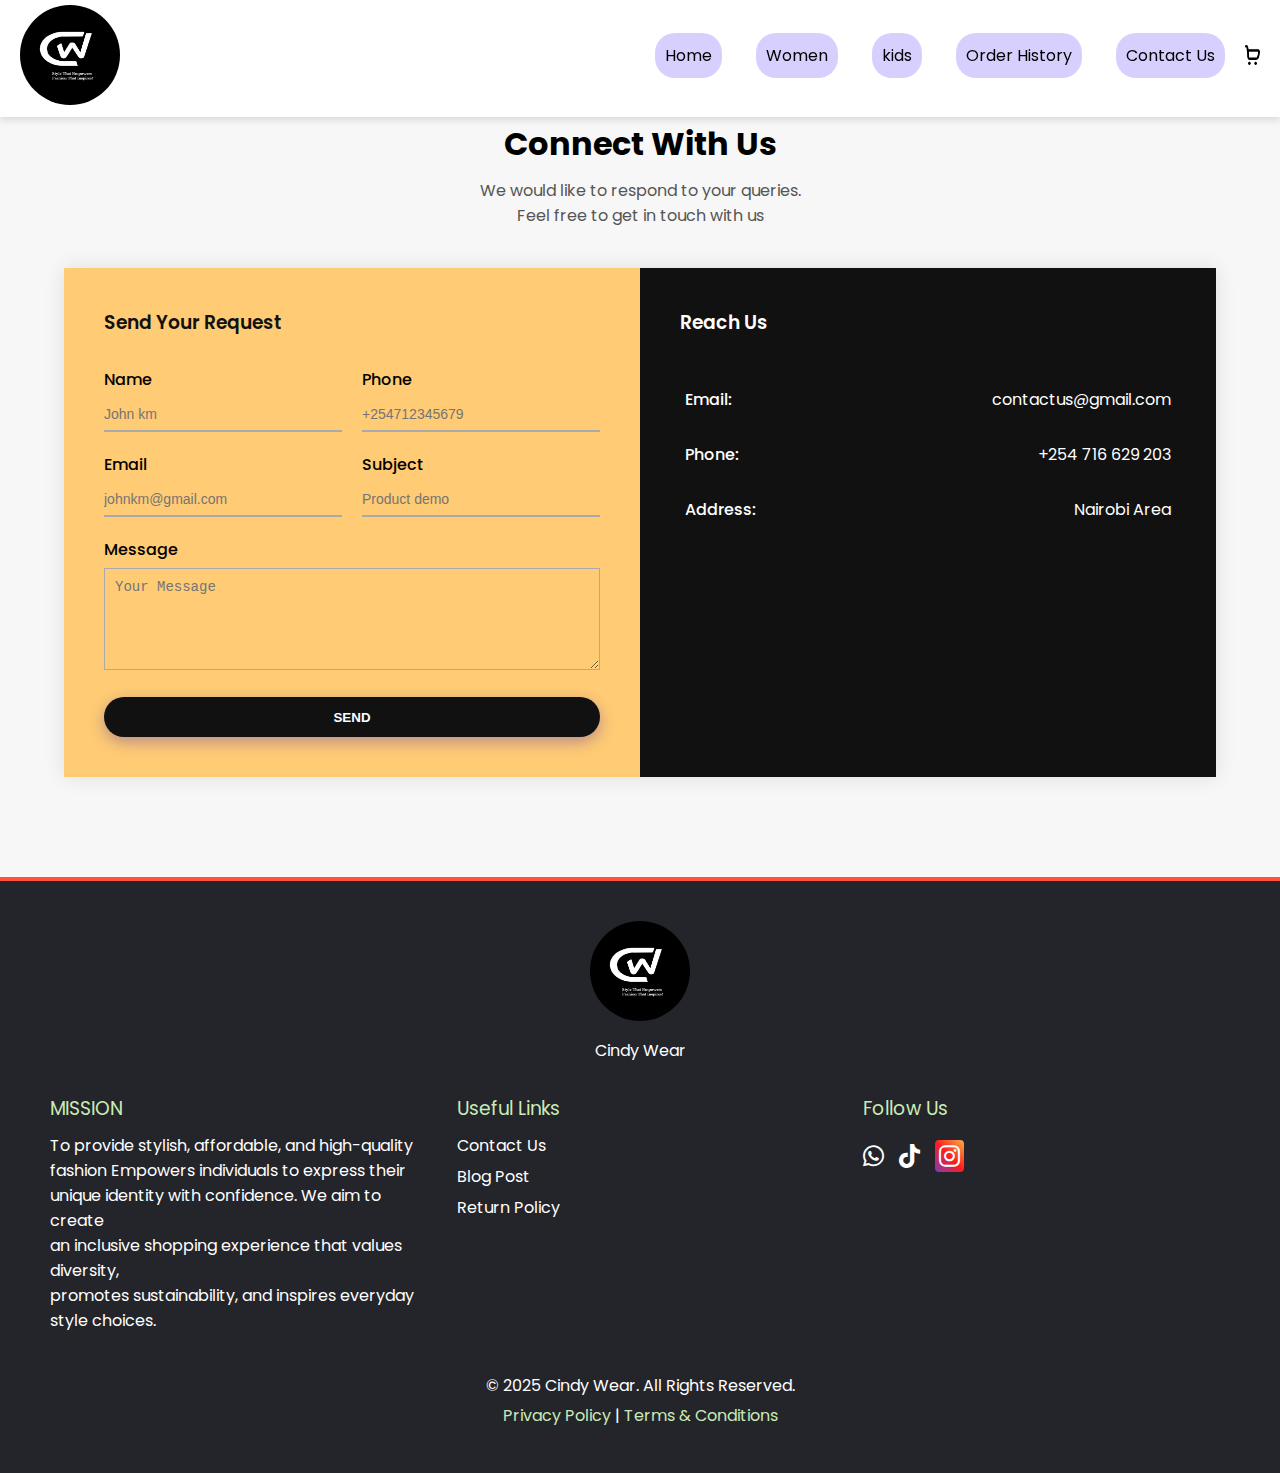
<file: contact.html>
<!DOCTYPE html>
<html lang="en">
<head>
  <meta charset="UTF-8" />
  <meta name="viewport" content="width=device-width, initial-scale=1.0"/>
  <title>Contact Us - Cindy Wear</title>
  <link rel="stylesheet" href="style.css"/>
  <link href="https://fonts.googleapis.com/css2?family=Poppins:wght@300;500;600&display=swap" rel="stylesheet"/>
  <link rel="stylesheet" href="https://cdnjs.cloudflare.com/ajax/libs/font-awesome/6.4.0/css/all.min.css">
  <style>
    body {
      font-family: "Poppins", sans-serif;
      margin: 0;
      padding: 0;
      background-color: #f7f7f7;
    }

    .contact {
      width: 90%;
      max-width: 1200px;
      margin: 100px auto;
      margin-top: 120px;
    }

    .contact h1 {
      text-align: center;
      margin-bottom: 10px;
    }

    .contact p {
      text-align: center;
      margin-bottom: 40px;
      font-size: 16px;
      color: #555;
    }

    .contact-box {
      background: white;
      display: flex;
      flex-wrap: wrap;
      box-shadow: 0 0 20px rgba(0,0,0,0.1);
    }

    .contact-left, .contact-right {
      flex: 1 1 50%;
      padding: 40px;
    }

    .contact-left {
      background: #ffcb74;
    }

    .contact-right {
      background: #111111;
      color: white;
    }

    .contact-left h3, .contact-right h3 {
      font-weight: 600;
      margin-bottom: 30px;
    }

    .input-row {
      display: flex;
      gap: 20px;
      margin-bottom: 20px;
      flex-wrap: wrap;
    }

    .input-group {
      flex: 1 1 45%;
    }

    input, textarea {
      width: 100%;
      border: none;
      border-bottom: 2px solid #aaa;
      outline: none;
      padding: 8px 0;
      font-size: 14px;
      background: transparent;
    }

    textarea {
      border: 1px solid #aaa;
      padding: 10px;
      resize: vertical;
    }

    label {
      margin-bottom: 6px;
      display: block;
      font-weight: 500;
    }

    button {
      background: #111111;
      color: white;
      width: 100%;
      border: none;
      outline: none;
      height: 40px;
      border-radius: 30px;
      margin-top: 20px;
      cursor: pointer;
      font-weight: 600;
      box-shadow: 0px 5px 15px rgba(28, 0, 181, 0.3);
      transition: 0.3s ease;
    }

    button:hover {
      background: #333;
    }

    table {
      width: 100%;
    }

    tr td:first-child {
      padding-right: 20px;
      font-weight: 500;
    }

    tr td {
      padding-top: 20px;
    }

    @media (max-width: 768px) {
      .contact-box {
        flex-direction: column;
      }

      .input-group {
        flex: 1 1 100%;
      }
    }
  </style>
</head>
<body>
  <div class="container">
    <div class="navbar">
      <div class="logo">
        <a href="Index.html"><img style="border-radius: 100px;" src="images/cindy logo-01.png" width="100px" height="100px"></a>
      </div>
      <nav>
        <ul id="MenuItems">
          <li><a href="index.html">Home</a></li>
          <li><a href="product details.html">Women</a></li>
          <li><a href="#">kids</a></li>
          <li><a href="order-history.html">Order History</a></li>
          <li><a href="contact.html">Contact Us</a></li>
        </ul>
      </nav>
      <a href="cart.html"><img src="images/shopping-cart.png" width="15px" height="20px" style="margin-left: 20px;"></a>        
      <img src="images/menu.jfif" class="menu-icon" onclick="menutoggle()">  
    </div> 
  </div>


<div class="contact">
  <h1>Connect With Us</h1>
  <p>We would like to respond to your queries.<br>Feel free to get in touch with us</p>
  <div class="contact-box">
    <div class="contact-left">
      <h3 style="color: #111111;">Send Your Request</h3>
      <form>
        <div class="input-row">
          <div class="input-group">
            <label>Name</label>
            <input type="text" placeholder="John km">
          </div>
          <div class="input-group">
            <label>Phone</label>
            <input type="text" placeholder="+254712345679">
          </div>
        </div>
        <div class="input-row">
          <div class="input-group">
            <label>Email</label>
            <input type="email" placeholder="johnkm@gmail.com">
          </div>
          <div class="input-group">
            <label>Subject</label>
            <input type="text" placeholder="Product demo">
          </div>
        </div>
        <label>Message</label>
        <textarea rows="5" placeholder="Your Message"></textarea>
        <button type="submit">SEND</button>
      </form>
    </div>
    <div class="contact-right">
      <h3 style="color: white;">Reach Us</h3>
      <table>
        <tr>
          <td>Email:</td>
          <td>contactus@gmail.com</td>
        </tr>
        <tr>
          <td>Phone:</td>
          <td>+254 716 629 203</td>
        </tr>
        <tr>
          <td>Address:</td>
          <td>Nairobi Area</td>
        </tr>
      </table>
    </div>
  </div>
</div>

 <!------------------------------------------- Footer ---------------------------------------------->
  <div class="footer">
    <div class="container">
      <div class="footer-logo">
        <a href="Index.html">
          <img style="border-radius: 100px;" src="images/cindy logo-01.png" width="100px" height="100px">
        </a>
        <p>Cindy Wear</p>
      </div>
      <div class="footer-row">
        <div class="footer-col6">
          <h3>MISSION</h3>
          <p>
            To provide stylish, affordable, and high-quality <br />
            fashion Empowers individuals to express their <br />
            unique identity with confidence. We aim to create <br />
            an inclusive shopping experience that values diversity, <br />
            promotes sustainability, and inspires everyday style choices.
          </p>
        </div>
        <div class="footer-col6">
          <h3>Useful Links</h3>
          <ul>
            <li><a href="contact.html" style="text-decoration: none; color: inherit;">Contact Us</a></li>
            <li>Blog Post</li>
            <li>Return Policy</li>                      
          </ul>
        </div>
        <div class="footer-col6">
          <h3>Follow Us</h3>
          <ul class="social-icons">
            <li><a href="https://wa.me/254716629203" target="_blank"><i class="fab fa-whatsapp"></i></a></li>
            <li><a href="#"><i class="fab fa-tiktok"></i></a></li>                      
            <li><a href="#" class="instagram-icon"><i class="fab fa-instagram"></i></a></li>                      
          </ul>
        </div>
      </div>
    </div>
    <div class="footer-bottom">
      <p>&copy; 2025 Cindy Wear. All Rights Reserved.</p>
      <p><a href="#">Privacy Policy</a> | <a href="#">Terms & Conditions</a></p>  
    </div>
  </div>

  <!--------------------------------------- Toggle Menu JS ------------------------------------->
  <script>
    document.addEventListener("DOMContentLoaded", function () {
      const MenuItems = document.getElementById("MenuItems");
      const menuIcon = document.querySelector(".menu-icon");

      if (window.innerWidth <= 800) {
        MenuItems.style.maxHeight = "0px";
      } else {
        MenuItems.style.maxHeight = "none";
      }

      menuIcon.addEventListener("click", function () {
        if (window.innerWidth <= 800) {
          MenuItems.style.maxHeight = (MenuItems.style.maxHeight === "0px") ? "500px" : "0px";
        }
      });

      window.addEventListener("resize", function () {
        MenuItems.style.maxHeight = (window.innerWidth > 800) ? "none" : "0px";
      });
    });
  </script>

</body>
</html>
</file>
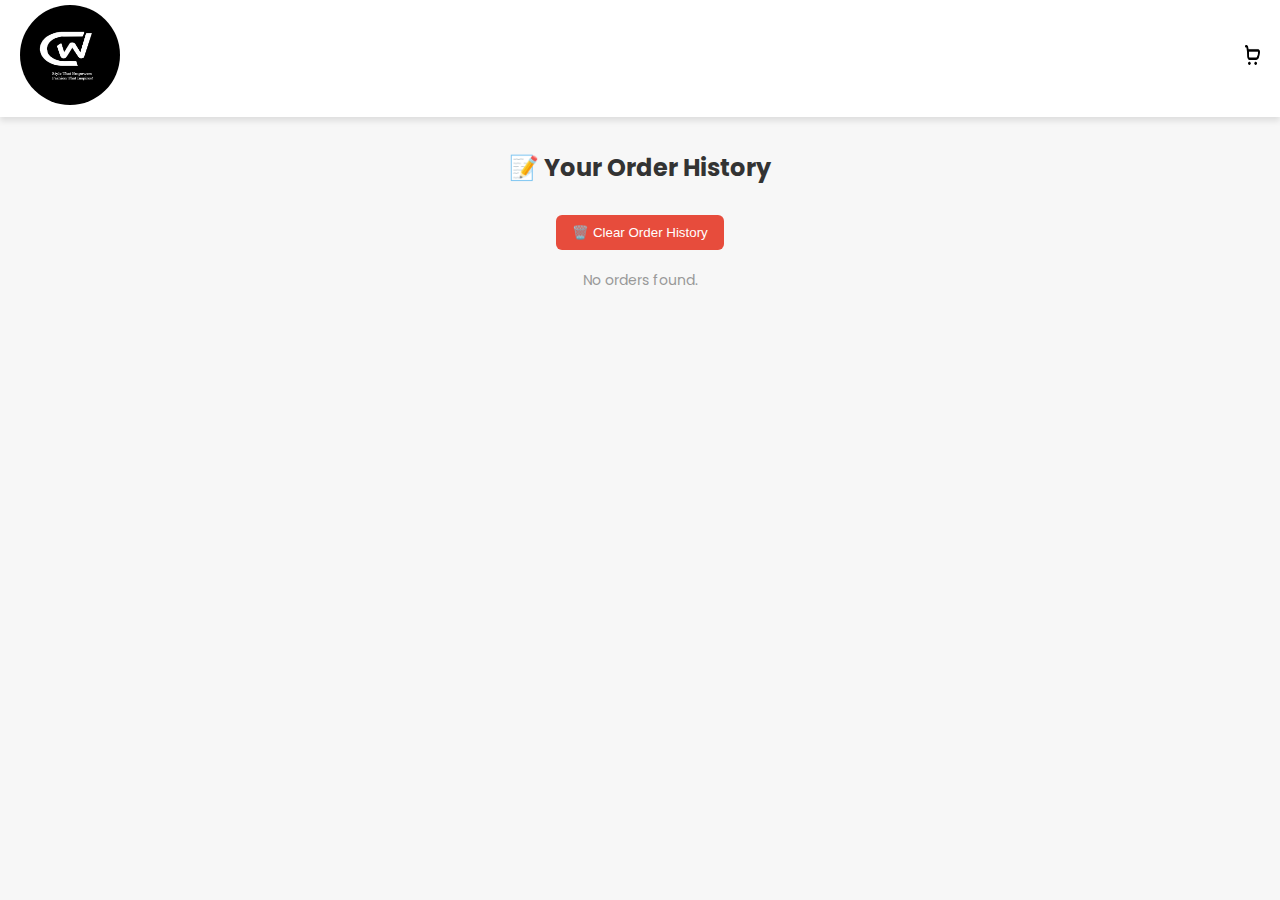
<file: order-history.html>
<!DOCTYPE html>
<html lang="en">
<head>
  <meta charset="UTF-8" />
  <meta name="viewport" content="width=device-width, initial-scale=1.0, maximum-scale=1">
  <title>Order History - Cindy Wear</title>
  <link rel="stylesheet" href="style.css"/>
  <link href="https://fonts.googleapis.com/css2?family=Poppins:wght@300;500;600&display=swap" rel="stylesheet"/>
  <link rel="stylesheet" href="https://cdnjs.cloudflare.com/ajax/libs/font-awesome/6.4.0/css/all.min.css">
  <style>
    body {
      font-family: 'Poppins', sans-serif;
      margin: 0;
      padding: 20px;
      background-color: #f7f7f7;
    }
    h2 {
      text-align: center;
      margin-top: 130px;
    }
    .order {
      background: white;
      border-radius: 12px;
      padding: 16px;
      margin-bottom: 20px;
      box-shadow: 0 2px 6px rgba(0,0,0,0.05);
    }
    .order h3 {
      margin: 0 0 8px;
      font-size: 16px;
      color: #333;
    }
    .order p {
      margin: 4px 0;
      font-size: 14px;
      color: #555;
    }
    .items {
      display: flex;
      flex-direction: column;
      margin-top: 10px;
    }
    .item {
      display: flex;
      gap: 10px;
      margin-bottom: 10px;
      align-items: center;
      border-top: 1px solid #eee;
      padding-top: 10px;
    }
    .item img {
      width: 60px;
      height: 60px;
      border-radius: 8px;
      object-fit: cover;
    }
    .item-details {
      font-size: 13px;
    }
    .no-orders {
      text-align: center;
      color: #999;
      font-size: 14px;
    }
    #toast {
      visibility: hidden;
      background-color: #4BB543;
      color: white;
      padding: 12px 20px;
      position: fixed;
      bottom: 20px;
      left: 50%;
      transform: translateX(-50%);
      border-radius: 8px;
      font-size: 15px;
      z-index: 9999;
      max-width: 90%;
      text-align: center;
      box-shadow: 0 2px 8px rgba(0,0,0,0.2);
    }
    .clear-btn {
      display: block;
      margin: 20px auto;
      padding: 10px 16px;
      background-color: #e74c3c;
      color: white;
      border: none;
      border-radius: 6px;
      cursor: pointer;
    }
    #customConfirm {
      display: none;
      position: fixed;
      z-index: 10000;
      top: 0;
      left: 0;
      width: 100%;
      height: 100%;
      background: rgba(0,0,0,0.5);
    }
    #customConfirmBox {
      background: #fff;
      padding: 20px;
      max-width: 300px;
      margin: 30% auto;
      border-radius: 12px;
      text-align: center;
    }
    #customConfirmBox button {
      margin: 10px;
      padding: 8px 14px;
      border: none;
      border-radius: 6px;
      color: white;
      cursor: pointer;
    }
    #customConfirmBox .yes {
      background: #e74c3c;
    }
    #customConfirmBox .no {
      background: #777;
    }
  </style>
</head>
<body>
<div class="container">
  <div class="navbar">
    <div class="logo">
      <a href="Index.html"><img style="border-radius: 100px;" src="images/cindy logo-01.png" width="100px" height="100px"></a>
    </div>
    <nav>
      <ul id="MenuItems">
        <li><a href="index.html">Home</a></li>
        <li><a href="product details.html">Women</a></li>
        <li><a href="#">Kids</a></li>
        <li><a href="order-history.html">Order History</a></li>
        <li><a href="contact.html">Contact Us</a></li>
      </ul>
    </nav>
    <a href="cart.html"><img src="images/shopping-cart.png" width="15px" height="20px" style="margin-left: 20px;"></a>
    <img src="images/menu.jfif" class="menu-icon" onclick="menutoggle()">
  </div>
</div>

<h2>📝 Your Order History</h2>
<button class="clear-btn" onclick="clearOrderHistory()">🗑️ Clear Order History</button>
<div id="orderContainer"></div>
<div id="toast"></div>

<!-- Custom Confirmation Modal -->
<div id="customConfirm">
  <div id="customConfirmBox">
    <p style="font-size: 15px; color: #333;">Are you sure you want to clear your entire order history?</p>
    <button class="yes" onclick="confirmClearHistory(true)">Yes</button>
    <button class="no" onclick="confirmClearHistory(false)">No</button>
  </div>
</div>

<script>
  function menutoggle() {
    const menu = document.getElementById("MenuItems");
    if (menu.style.maxHeight === "0px") {
      menu.style.maxHeight = "500px";
    } else {
      menu.style.maxHeight = "0px";
    }
  }

  const orderContainer = document.getElementById("orderContainer");
  const history = JSON.parse(localStorage.getItem("orderHistory")) || [];

  if (history.length === 0) {
    orderContainer.innerHTML = '<p class="no-orders">No orders found.</p>';
  } else {
    history.reverse().forEach(order => {
      const div = document.createElement("div");
      div.className = "order";
      div.innerHTML = `
        <h3>Order on ${order.date}</h3>
        <p><strong>Name:</strong> ${order.customer.name}</p>
        <p><strong>Location:</strong> ${order.customer.estate}, ${order.customer.landmark}, ${order.customer.county}</p>
        <p><strong>Phone:</strong> ${order.customer.phone}</p>
        <p><strong>Payment:</strong> ${order.customer.payment}</p>
        <p><strong>Total:</strong> KES ${order.total}</p>
        <div class="items">
          ${order.items.map(item => `
            <div class="item">
              <img src="${item.image}" alt="${item.name}" />
              <div class="item-details">
                <strong>${item.name}</strong><br>
                Size: ${item.size}<br>
                Qty: ${item.quantity}<br>
                Price: KES ${item.price}
              </div>
            </div>
          `).join('')}
        </div>
      `;
      orderContainer.appendChild(div);
    });
  }

  function clearOrderHistory() {
    document.getElementById("customConfirm").style.display = "block";
  }

  function confirmClearHistory(confirmed) {
    document.getElementById("customConfirm").style.display = "none";
    if (confirmed) {
      localStorage.removeItem("orderHistory");
      orderContainer.innerHTML = "<p class='no-orders'>Order history cleared.</p>";
      showToast("🧹 Order history cleared successfully");
    }
  }

  function showToast(message) {
    const toast = document.getElementById("toast");
    toast.textContent = message;
    toast.style.visibility = "visible";
    setTimeout(() => {
      toast.style.visibility = "hidden";
    }, 3000);
  }
</script>
</body>
</html>
</file>
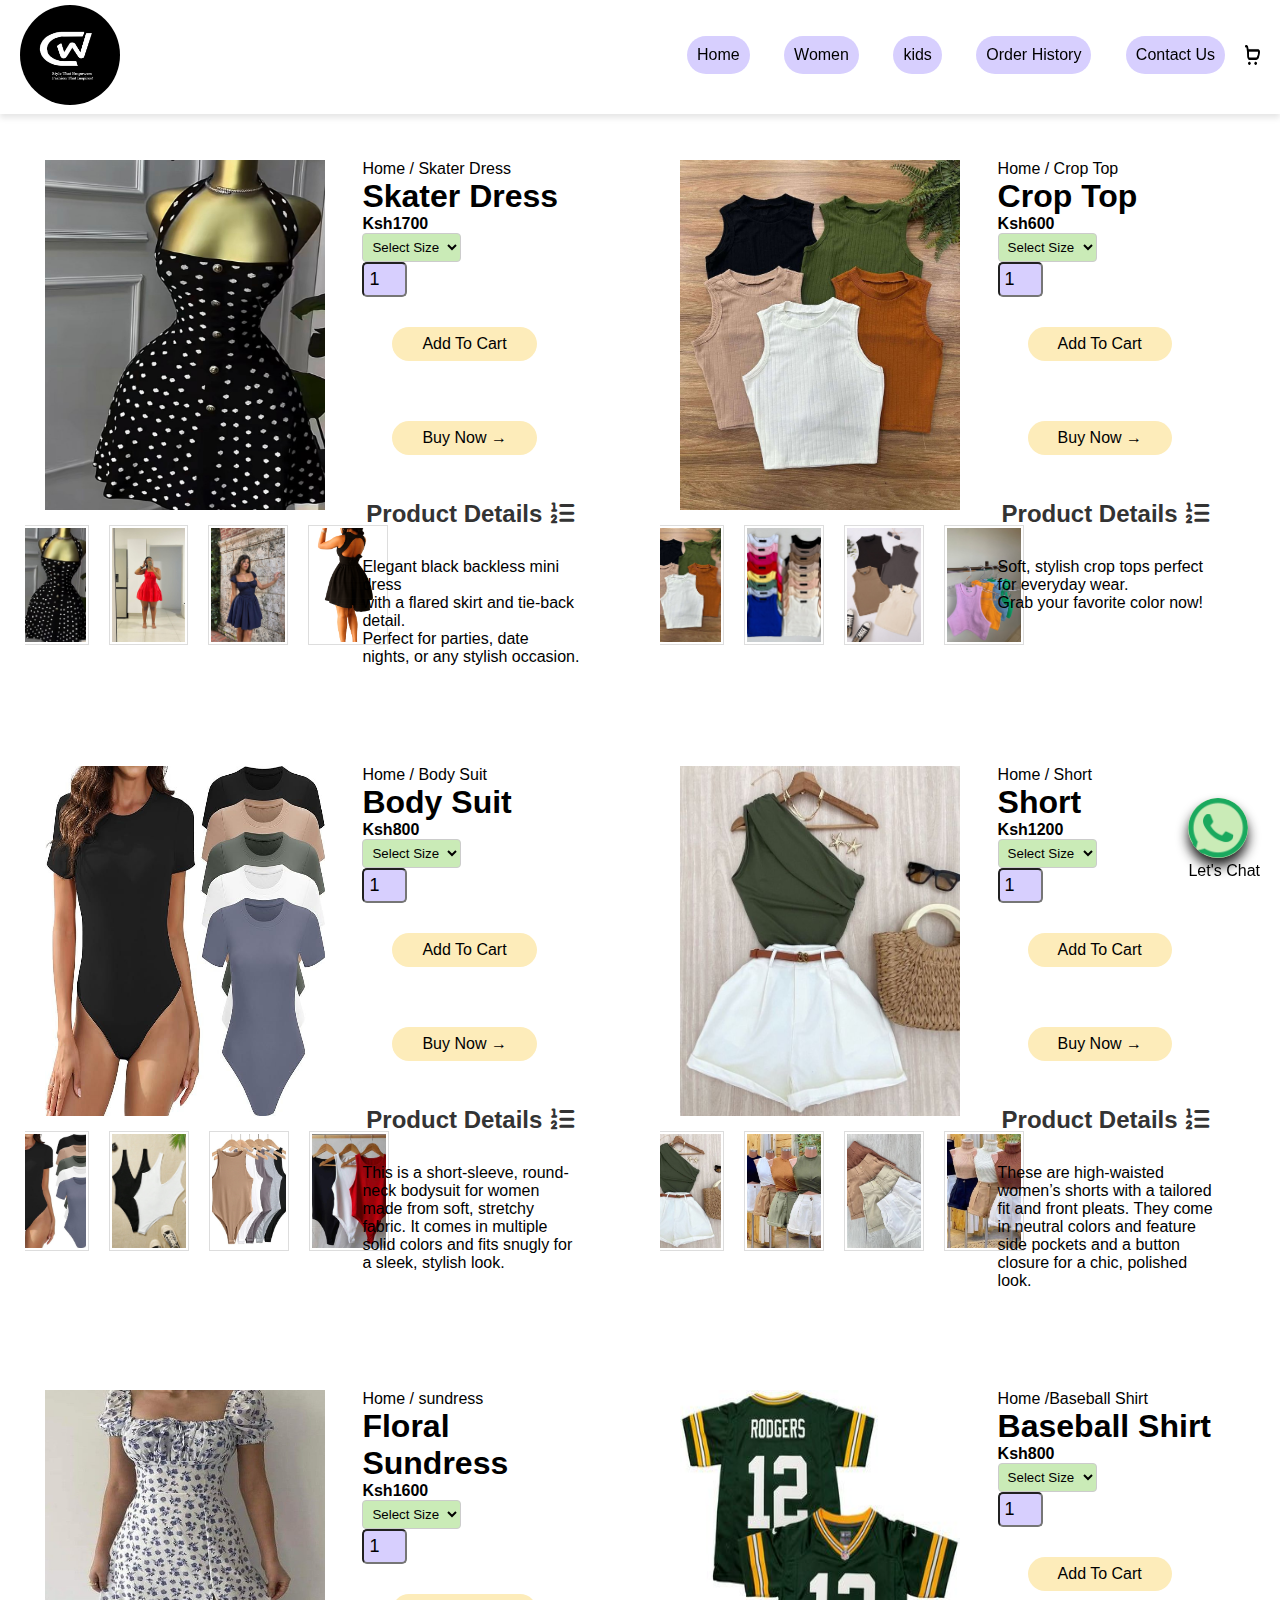
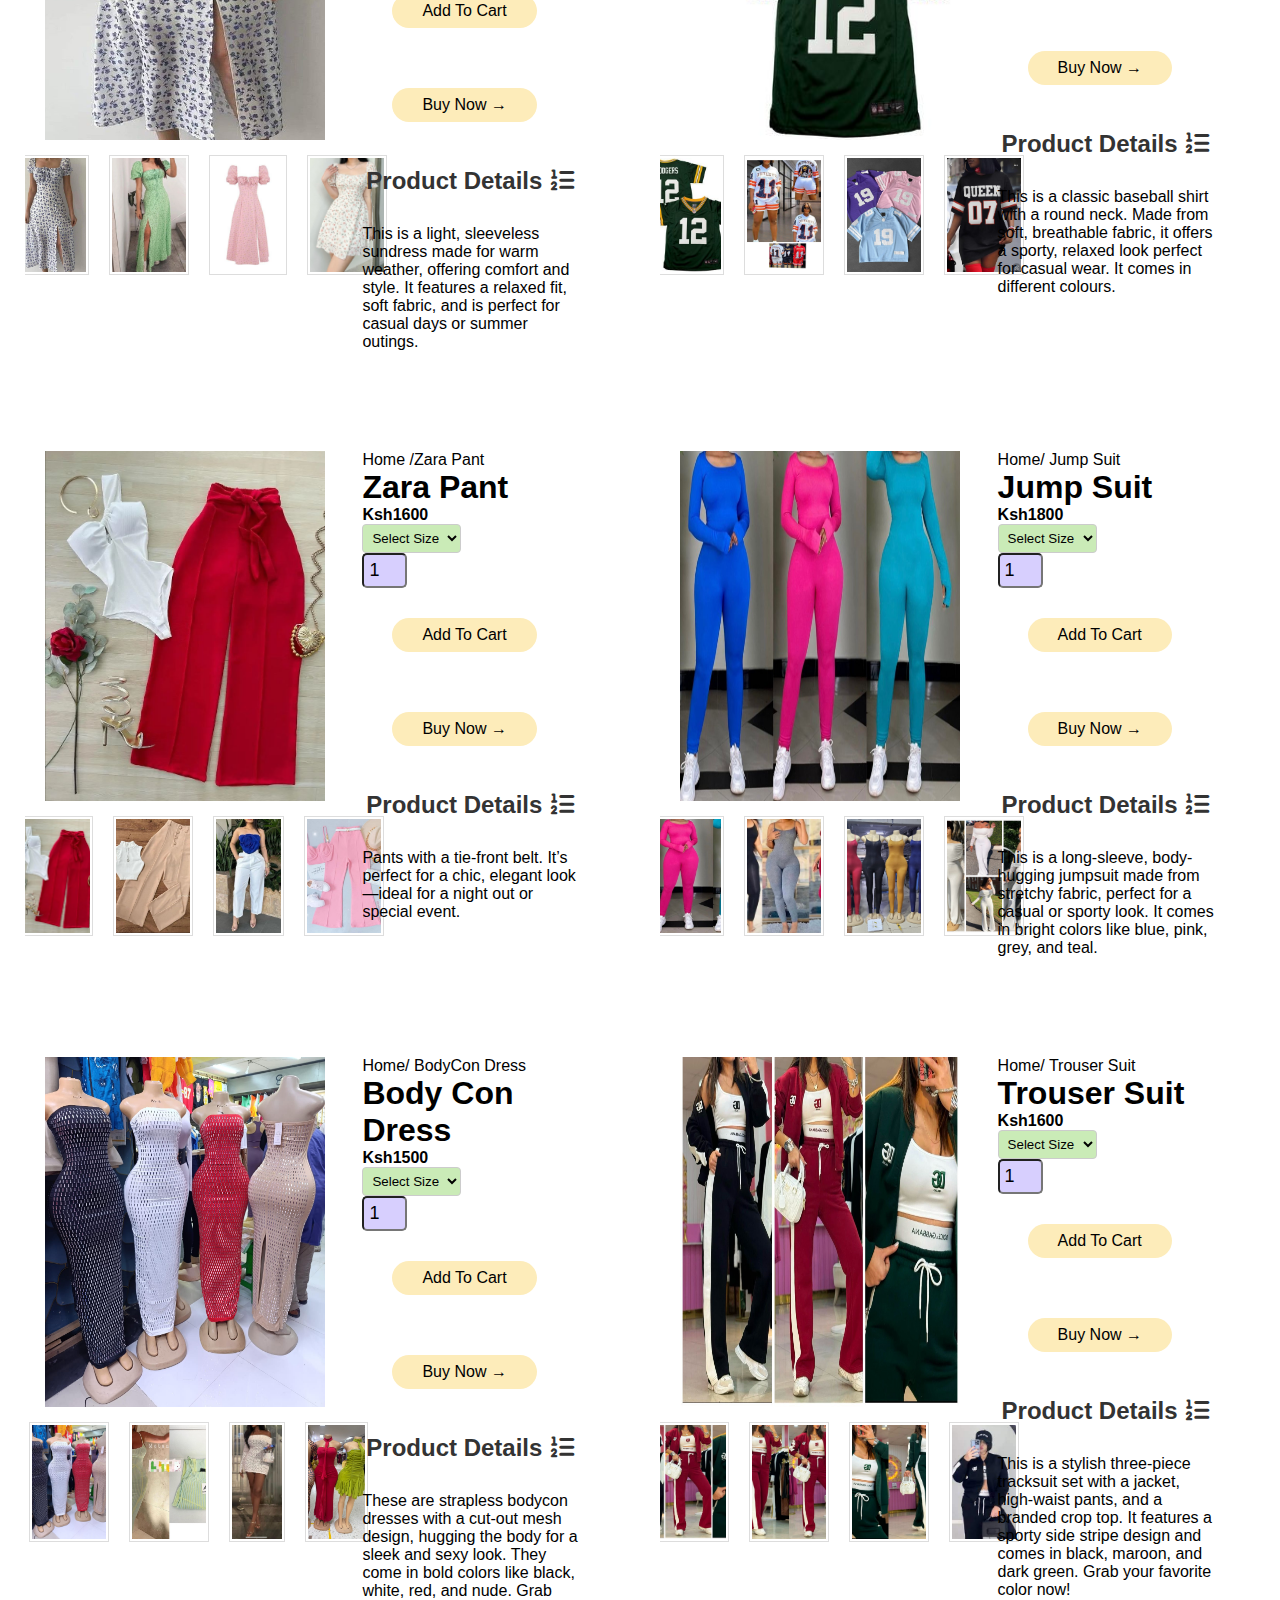
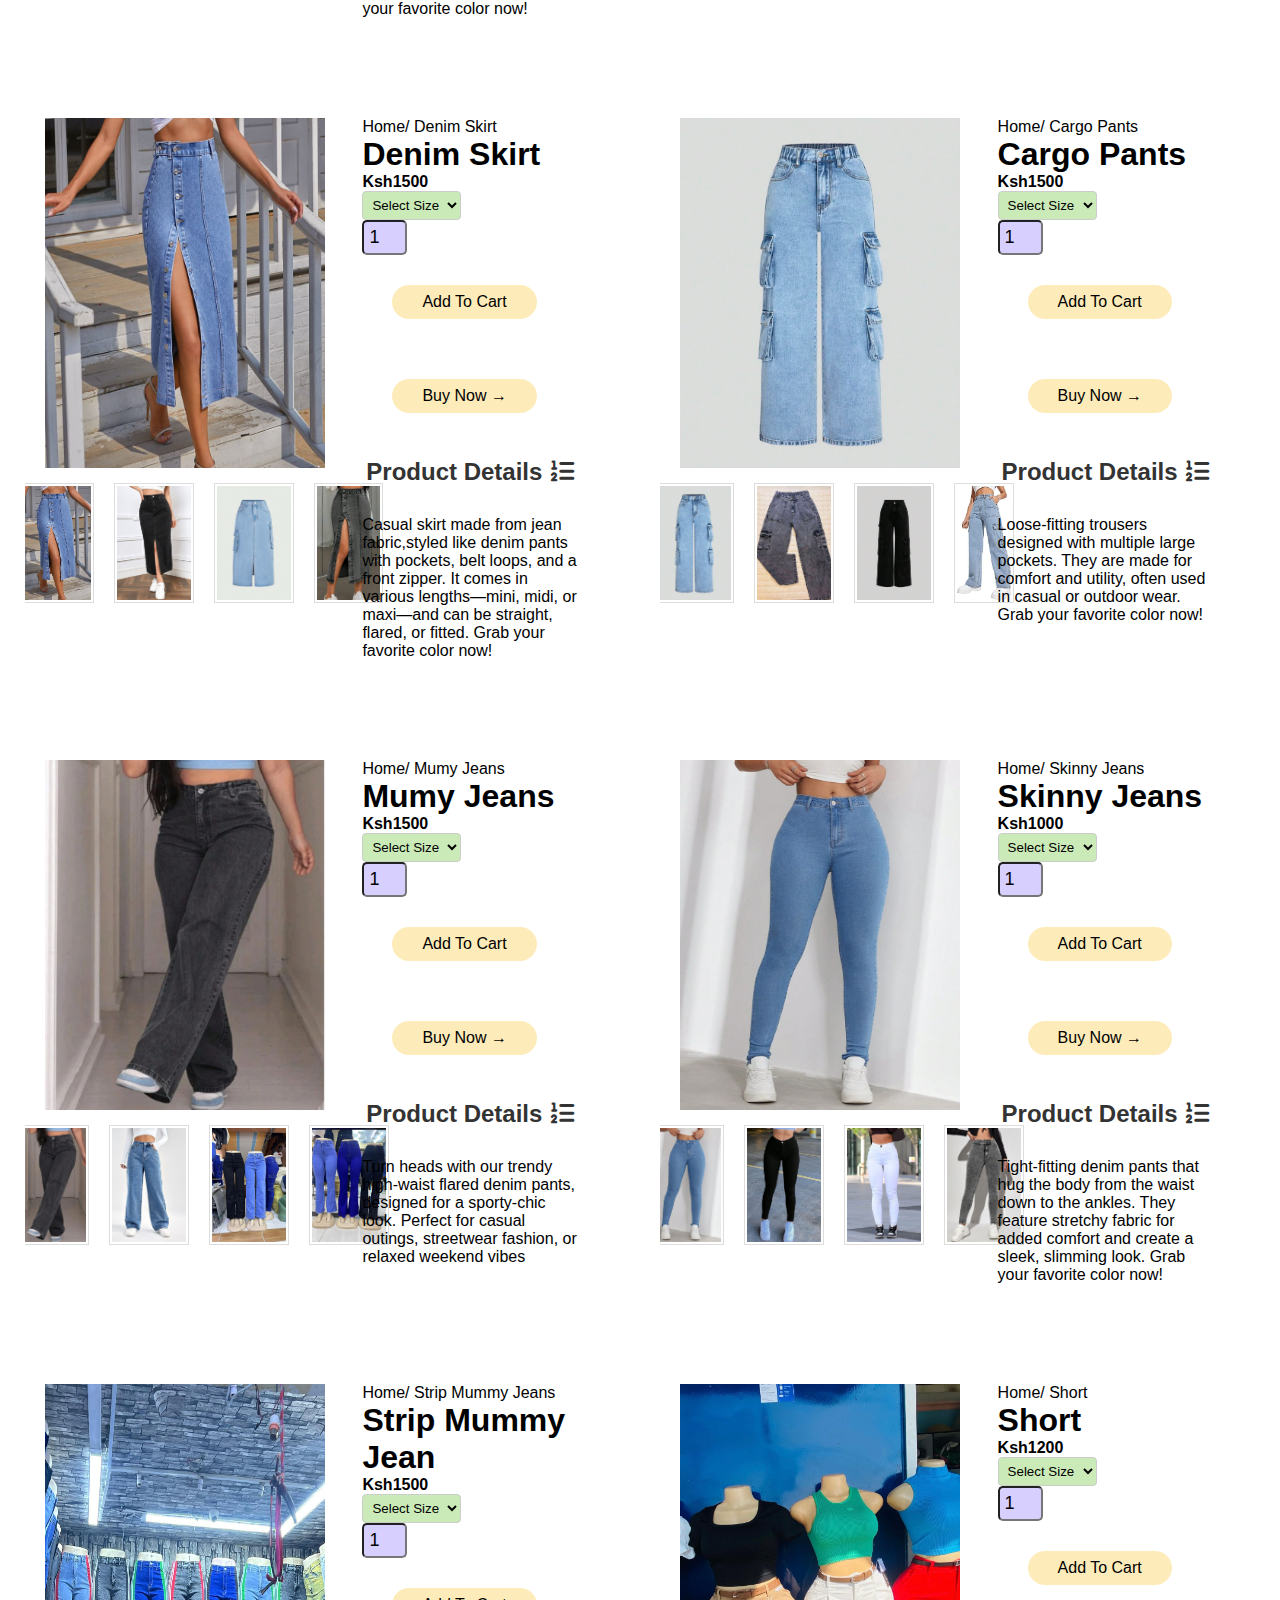
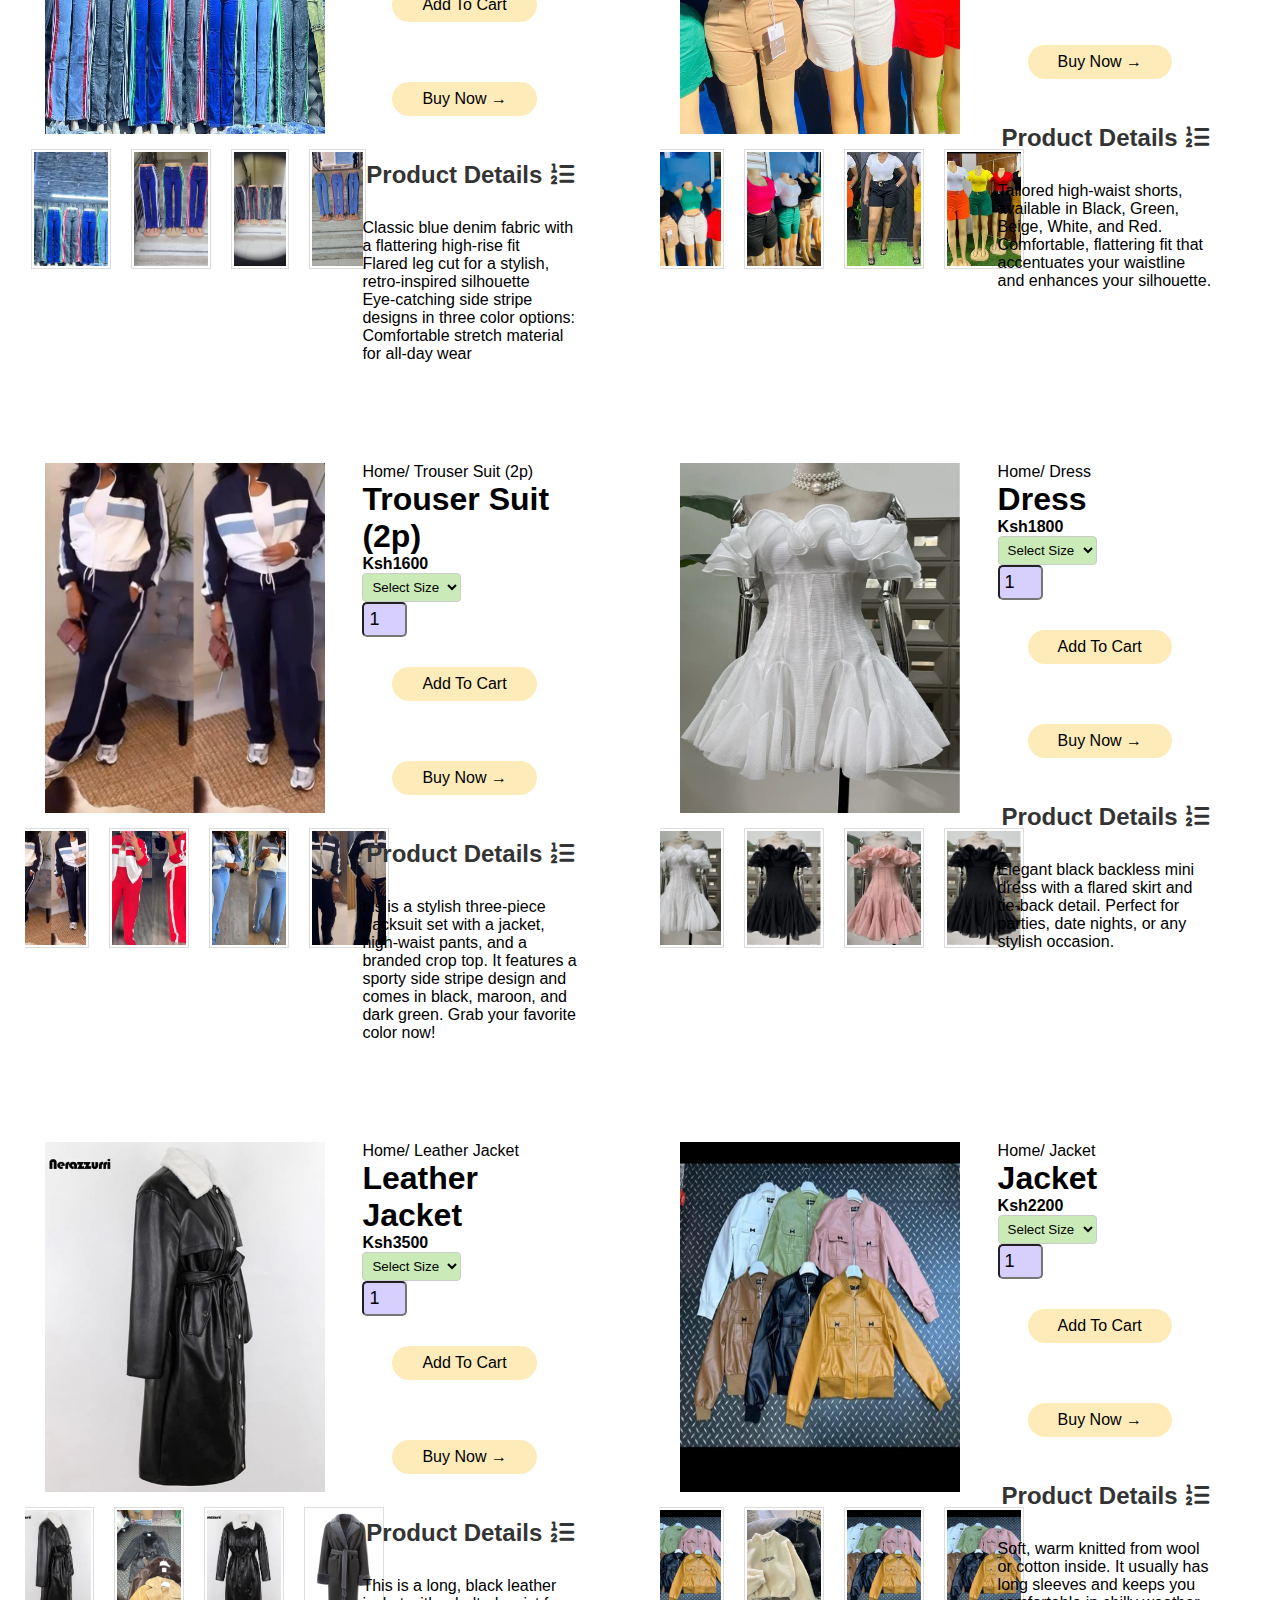
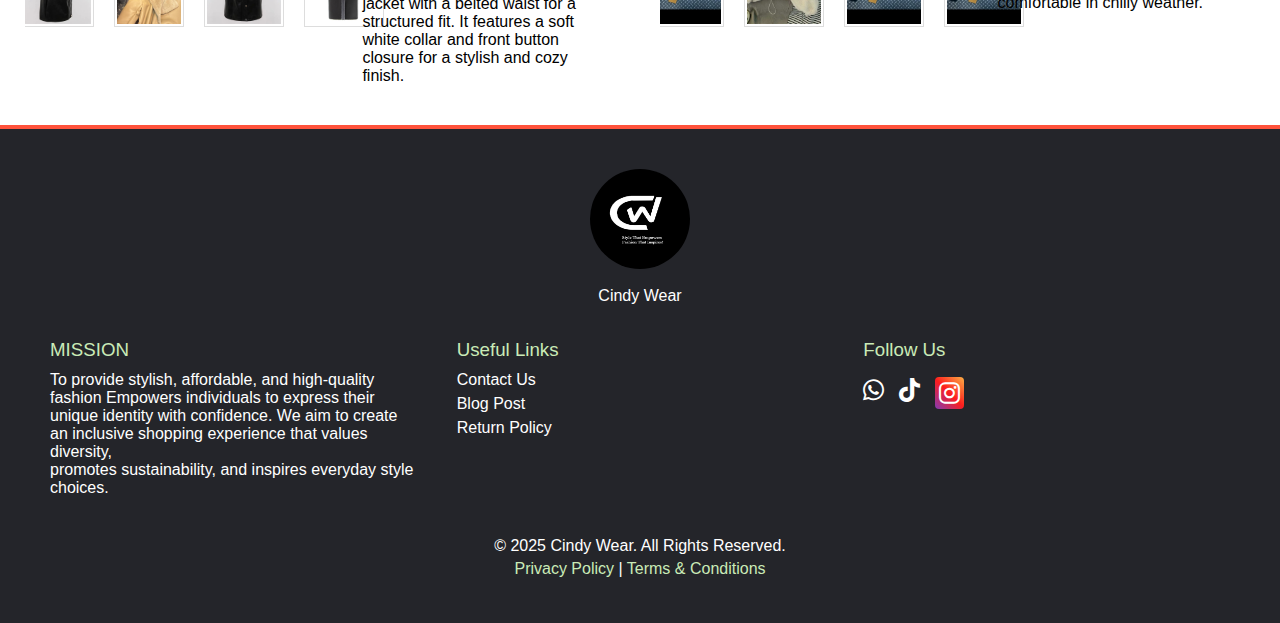
<file: product details.html>
<!DOCTYPE html>
<html lang="en">
<head>
    <meta charset="UTF-8">
    <meta name="viewport" content="width=device-width, initial-scale=1.0">
    <title>All Products - Cindy Wear</title>
    <link rel="stylesheet" href="style.css">
    <link href="https://fonts.googleapis.com/icon?family=Material+Icons" rel="stylesheet">
    <link rel="stylesheet" href="https://cdnjs.cloudflare.com/ajax/libs/font-awesome/6.0.0/css/all.min.css">

</head>
<body>
     <div class="container">
        <div class="navbar">
             <div class="logo">
                     <a href="index.html"><img style="border-radius: 100px;"  src="images/cindy logo-01.png" width="100px" height="100px"></a>
             </div>
             <nav>
                     <ul id="MenuItems">
                          <li><a href="index.html">Home</a></li>
                          <li><a href="product details.html">Women</a></li>
                          <li><a href="#">kids</a></li>
                          <li><a href="order-history.html">Order History</a></li>
                          <li><a href="contact.html">Contact Us</a></li>
                     </ul>
             </nav> 
               <a href="cart.html"><img src="images/shopping-cart.png" width="15px" height="20px" style="margin-left: 20px;"></a>        
               <img src="images/menu.jfif" class="menu-icon" onclick="menutoggle()">  
        </div> 
     </div>
      <!------------------- floating whatsapp --------------------------->
     <div class="lets-chat">
            <a href="https://wa.me/254716629203" target="_blank">
            <img src="images/whatsapp.png">
        </a>
        <p>Let's Chat</p>
     </div>
     <!----------------- single products details -------------->
    <div class="product-container">
        <div class="product-view">
         <div class="row">
                 <div class="col-left">
                     <img src="images/black maxi dress.jpeg" class="main-img">
                     <div class="thumb-container">
                         <img src="images/black maxi dress.jpeg" class="thumb-img">
                         <img src="images/red maxi dress.jpeg" class="thumb-img">
                         <img src="images/blue dress.jpeg" class="thumb-img">
                         <img src="images/Image.png" class="thumb-img">
                     </div>
                 </div>
         <div class="col-right">
           <p>Home / Skater Dress</p>
           <h1 class="product-name" data-name="Skater Dress">Skater Dress</h1>
           <h4 class="product-price" data-price="1700">Ksh1700</h4>
             <select class="sizeSelect">
                 <option value="">Select Size</option>
                 <option value="S6">Size 6</option>
                 <option value="S8">Size 8</option>
                 <option value="S10">Size 10</option>
                 <option value="M">Medium</option>
                 <option value="L">Large</option>
            </select>
           <br>
           <input type="number" value="1" class="quantityInput" min="1">
           <a href="#" class="btn add-to-cart">Add To Cart</a><br>
           <a href="" class="btn buyNowBtn">Buy Now &#x2192;</a>
           <h2 style="margin-top: 15px;">Product Details <i class="fas fa-list-ol"></i></h2>
           <p>
            Elegant black backless mini dress <br>
            with a flared skirt and tie-back detail. <br>
            Perfect for parties, date nights, or any stylish occasion.
           </p>
         </div>
         </div>
        </div>
       <div class="product-view">
         <div class="row">
           <div class="col-left">
               <img src="images/croppeds canelados .jpeg" class="main-img">
               <div class="thumb-container">
                   <img src="images/croppeds canelados .jpeg" class="thumb-img">
                   <img src="images/crop top 2.jfif" class="thumb-img">
                   <img src="images/crop top.jpeg" class="thumb-img">
                   <img src="images/download (1).jfif" class="thumb-img">
               </div>
           </div>
           <div class="col-right">
             <p>Home / Crop Top</p>
             <h1 class="product-name" data-name="Crop Top">Crop Top</h1>
             <h4 class="product-price" data-price="600">Ksh600</h4>
             <select class="sizeSelect">
                 <option value="">Select Size</option>
                 <option value="S6">Size 6</option>
                 <option value="S8">Size 8</option>
                 <option value="S10">Size 10</option>
                 <option value="M">Medium</option>
                 <option value="L">Large</option>
             </select>
             <br>
             <input type="number" value="1" class="quantityInput" min="1">
             <a href="#" class="btn add-to-cart">Add To Cart</a><br>
             <a href="" class="btn buyNowBtn">Buy Now &#x2192;</a>
             <h2 style="margin-top: 15px;">Product Details <i class="fas fa-list-ol"></i></h2>
             <p>
             Soft, stylish crop tops perfect for everyday wear. <br>
             Grab your favorite color now!
             </p>
          </div>
       </div>
       </div>
       <div class="product-view">
         <div class="row">
           <div class="col-left">
               <img src="images/body.jfif" class="main-img">
               <div class="thumb-container">
                   <img src="images/body.jfif" class="thumb-img">
                   <img src="images/Backless Bodycon Bodysuit.jfif" class="thumb-img">
                   <img src="images/Builder.jpeg" class="thumb-img">
                   <img src="images/rompa.jpeg" class="thumb-img">
               </div>
           </div>
           <div class="col-right">
             <p>Home / Body Suit</p>
             <h1 class="product-name" data-name="Body Suit">Body Suit</h1>
             <h4 class="product-price" data-price="800">Ksh800</h4>
             <select class="sizeSelect">
                 <option value="">Select Size</option>
                 <option value="S6">Size 6</option>
                 <option value="S8">Size 8</option>
                 <option value="S10">Size 10</option>
                 <option value="M">Medium</option>
                 <option value="L">Large</option>
             </select>
             <br>
             <input type="number" value="1" class="quantityInput" min="1">
             <a href="#" class="btn add-to-cart">Add To Cart</a><br>
             <a href="" class="btn buyNowBtn">Buy Now &#x2192;</a>
             <h2 style="margin-top: 15px;">Product Details <i class="fas fa-list-ol"></i></h2>
             <p>
             This is a short-sleeve, round-neck bodysuit for women made from soft, stretchy fabric. 
             It comes in multiple solid colors and fits snugly for a sleek, stylish look.
             </p>
          </div>
       </div>
       </div>
       <div class="product-view">
         <div class="row">
           <div class="col-left">
               <img src="images/Beach Outfit _ Dress To Impress Outfits.jpeg" class="main-img">
               <div class="thumb-container">
                   <img src="images/Beach Outfit _ Dress To Impress Outfits.jpeg" class="thumb-img">
                   <img src="images/short n.jfif" class="thumb-img">
                   <img src="images/beach short.jpeg" class="thumb-img">
                   <img src="images/top and short.jpeg" class="thumb-img">
               </div>
           </div>
           <div class="col-right">
             <p>Home / Short</p>
             <h1 class="product-name" data-name="Short">Short</h1>
             <h4 class="product-price" data-price="1200">Ksh1200</h4>
             <select class="sizeSelect">
                 <option value="">Select Size</option>
                 <option value="S6">Size 6</option>
                 <option value="S8">Size 8</option>
                 <option value="S10">Size 10</option>
                 <option value="M">Medium</option>
                 <option value="L">Large</option>
             </select>
             <br>
             <input type="number" value="1" class="quantityInput" min="1">
             <a href="#" class="btn add-to-cart">Add To Cart</a><br>
             <a href="" class="btn buyNowBtn">Buy Now &#x2192;</a>
             <h2 style="margin-top: 15px;">Product Details <i class="fas fa-list-ol"></i></h2>
             <p>
             These are high-waisted women’s shorts with a tailored fit and front pleats.
              They come in neutral colors and feature side pockets and a button closure for a chic, polished look.
             </p>
          </div>
       </div>
       </div>
       <div class="product-view">
         <div class="row">
           <div class="col-left">
               <img src="images/sundress floral.jpeg" class="main-img">
               <div class="thumb-container">
                   <img src="images/sundress floral.jpeg" class="thumb-img">
                   <img src="images/green sundress.jpeg" class="thumb-img">
                   <img src="images/pink floral milkmaid dress.jpeg" class="thumb-img">
                   <img src="images/Summer outfit.jpeg" class="thumb-img">
               </div>
           </div>
           <div class="col-right">
             <p>Home / sundress</p>
             <h1 class="product-name" data-name="Floral Sundress"> Floral Sundress</h1>
             <h4 class="product-price" data-price="1600">Ksh1600</h4>
             <select class="sizeSelect">
                 <option value="">Select Size</option>
                 <option value="S6">Size 6</option>
                 <option value="S8">Size 8</option>
                 <option value="S10">Size 10</option>
                 <option value="M">Medium</option>
                 <option value="L">Large</option>
             </select>
             <br>
             <input type="number" value="1" class="quantityInput" min="1">
             <a href="#" class="btn add-to-cart">Add To Cart</a><br>
             <a href="" class="btn buyNowBtn">Buy Now &#x2192;</a>
             <h2 style="margin-top: 15px;">Product Details <i class="fas fa-list-ol"></i></h2>
             <p>
             This is a light, sleeveless sundress made for warm weather, offering comfort and style.
             It features a relaxed fit, soft fabric, and is perfect for casual days or summer outings.
             </p>
          </div>
       </div>
       </div>
       <div class="product-view">
         <div class="row">
           <div class="col-left">
              <img src="images/Game Jerseys.jfif" class="main-img" width="100%" height="50%">
              <div class="thumb-container">
                   <img src="images/Game Jerseys.jfif" class="thumb-img">
                   <img src="images/WhatsApp Image 2025-03-24 at 21.44.53.jpeg" class="thumb-img">
                   <img src="images/jersey.jfif" class="thumb-img">
                   <img src="images/baseball shirt.jpeg " class="thumb-img">          
              </div>
           </div>
           <div class="col-right">
             <p>Home /Baseball Shirt</p>
             <h1 class="product-name" data-name="Baseball Shirt"> Baseball Shirt</h1>
             <h4 class="product-price" data-price="800">Ksh800</h4>
             <select class="sizeSelect">
                 <option value="">Select Size</option>
                 <option value="S6">Size 6</option>
                 <option value="S8">Size 8</option>
                 <option value="S10">Size 10</option>
                 <option value="M">Medium</option>
                 <option value="L">Large</option>
             </select>
             <br>
             <input type="number" value="1" class="quantityInput" min="1">
             <a href="#" class="btn add-to-cart">Add To Cart</a><br>
             <a href="" class="btn buyNowBtn">Buy Now &#x2192;</a>
             <h2 style="margin-top: 15px;">Product Details <i class="fas fa-list-ol"></i></h2>
             <p>
             This is a classic baseball shirt with a round neck.
             Made from soft, breathable fabric, it offers a sporty, relaxed look perfect for casual wear.
             It comes in different colours.
             </p>
          </div>
       </div>
       </div>
       <div class="product-view">
         <div class="row">
           <div class="col-left">
              <img src="images/white and red.jpeg" class="main-img" width="100%" height="50%">
              <div class="thumb-container">
                   <img src="images/white and red.jpeg" class="thumb-img">                      
                   <img src="images/trouser.jpeg" class="thumb-img">                        
                   <img src="images/white and blue.jpeg" class="thumb-img">                                            
                   <img src="images/pinkie.jpeg" class="thumb-img">  
              </div>
           </div>
           <div class="col-right">
             <p>Home /Zara Pant</p>
             <h1 class="product-name" data-name="Zara Pant">Zara Pant </h1>
             <h4 class="product-price" data-price="1600">Ksh1600</h4>
             <select class="sizeSelect">
                 <option value="">Select Size</option>
                 <option value="S6">Size 6</option>
                 <option value="S8">Size 8</option>
                 <option value="S10">Size 10</option>
                 <option value="M">Medium</option>
                 <option value="L">Large</option>
             </select>
             <br>
             <input type="number" value="1" class="quantityInput" min="1">
             <a href="#" class="btn add-to-cart">Add To Cart</a><br>
             <a href="" class="btn buyNowBtn">Buy Now &#x2192;</a>
             <h2 style="margin-top: 15px;">Product Details <i class="fas fa-list-ol"></i></h2>
             <p>
             Pants with a tie-front belt.
             It’s perfect for a chic, elegant look—ideal for a night out or special event.
             </p>
          </div>
       </div>
       </div>
       <div class="product-view">
         <div class="row">
           <div class="col-left">
              <img src="images/WhatsApp Image 2025-03-24 at 21.45.12.jpeg" class="main-img" width="100%" height="50%">
              <div class="thumb-container">
                     <img src="images/WhatsApp Image 2025-03-24 at 21.45.12.jpeg" class="thumb-img">                                             
                     <img src="images/WhatsApp Image 2025-03-24 at 21.45.26.jpeg" class="thumb-img">                      
                     <img src="images/WhatsApp Image 2025-03-24 at 21.45.04.jpeg" class="thumb-img">                      
                     <img src="images/WhatsApp Image 2025-03-24 at 21.45.22.jpeg" class="thumb-img">
              </div>
           </div>
           <div class="col-right">
             <p>Home/ Jump Suit</p>
             <h1 class="product-name" data-name="Jump Suit">Jump Suit </h1>
             <h4 class="product-price" data-price="1800">Ksh1800</h4>
             <select class="sizeSelect">
                 <option value="">Select Size</option>
                 <option value="S6">Size 6</option>
                 <option value="S8">Size 8</option>
                 <option value="S10">Size 10</option>
                 <option value="M">Medium</option>
                 <option value="L">Large</option>
             </select>
             <br>
             <input type="number" value="1" class="quantityInput" min="1">
             <a href="#" class="btn add-to-cart">Add To Cart</a><br>
             <a href="" class="btn buyNowBtn">Buy Now &#x2192;</a>
             <h2 style="margin-top: 15px;">Product Details <i class="fas fa-list-ol"></i></h2>
             <p>
            This is a long-sleeve, body-hugging jumpsuit made from stretchy fabric, perfect for a casual or sporty look. 
            It comes in bright colors like blue, pink, grey, and teal.
             </p>
          </div>
       </div>
       </div>
       <div class="product-view">
         <div class="row">
           <div class="col-left">
              <img src="images/WhatsApp Image 2025-05-29 at 22.53.01.jpeg" class="main-img" width="100%" height="50%">
              <div class="thumb-container">
                     <img src="images/WhatsApp Image 2025-05-29 at 22.53.01.jpeg" class="thumb-img">                                             
                     <img src="images/WhatsApp Image 2025-06-15 at 21.59.42.jpeg" class="thumb-img">                      
                     <img src="images/WhatsApp Image 2025-06-15 at 21.59.42 (1).jpeg" class="thumb-img">                      
                     <img src="images/WhatsApp Image 2025-06-15 at 21.59.09.jpeg" class="thumb-img">
              </div>
           </div>
           <div class="col-right">
             <p>Home/ BodyCon Dress</p>
             <h1 class="product-name" data-name="BodyCon Dress">Body Con Dress </h1>
             <h4 class="product-price" data-price="1500">Ksh1500</h4>
             <select class="sizeSelect">
                 <option value="">Select Size</option>
                 <option value="S6">Size 6</option>
                 <option value="S8">Size 8</option>
                 <option value="S10">Size 10</option>
                 <option value="M">Medium</option>
                 <option value="L">Large</option>
             </select>
             <br>
             <input type="number" value="1" class="quantityInput" min="1">
             <a href="#" class="btn add-to-cart">Add To Cart</a><br>
             <a href="" class="btn buyNowBtn">Buy Now &#x2192;</a>
             <h2 style="margin-top: 15px;">Product Details <i class="fas fa-list-ol"></i></h2>
             <p>
             These are strapless bodycon dresses with a cut-out mesh design, hugging the body for a sleek and sexy look. 
             They come in bold colors like black, white, red, and nude.
             Grab your favorite color now!
             </p>
          </div>
       </div>
       </div>
       <div class="product-view">
         <div class="row">
           <div class="col-left">
              <img src="images/image1.jpeg" class="main-img" width="100%" height="50%">
              <div class="thumb-container">
                     <img src="images/image1.jpeg" class="thumb-img">                                             
                     <img src="images/image2.jpeg" class="thumb-img">                      
                     <img src="images/image3.jpeg" class="thumb-img">                      
                     <img src="images/images.jfif" class="thumb-img">
              </div>
           </div>
           <div class="col-right">
             <p>Home/ Trouser Suit</p>
             <h1 class="product-name" data-name="Trouser Suit"> Trouser Suit</h1>
             <h4 class="product-price" data-price="1600">Ksh1600</h4>
             <select class="sizeSelect">
                 <option value="">Select Size</option>
                 <option value="S6">Size 6</option>
                 <option value="S8">Size 8</option>
                 <option value="S10">Size 10</option>
                 <option value="M">Medium</option>
                 <option value="L">Large</option>
             </select>
             <br>
             <input type="number" value="1" class="quantityInput" min="1">
             <a href="#" class="btn add-to-cart">Add To Cart</a><br>
             <a href="" class="btn buyNowBtn">Buy Now &#x2192;</a>
             <h2 style="margin-top: 15px;">Product Details <i class="fas fa-list-ol"></i></h2>
             <p>
             This is a stylish three-piece tracksuit set with a jacket, high-waist pants, and a branded crop top. 
             It features a sporty side stripe design and comes in black, maroon, and dark green.
             Grab your favorite color now!
             </p>
          </div>
       </div>
       </div>
       <div class="product-view">
         <div class="row">
           <div class="col-left">
              <img src="images/Slit Denim Midi Skirt  Light Blue.jpeg" class="main-img" width="100%" height="50%">
              <div class="thumb-container">
                     <img src="images/Slit Denim Midi Skirt  Light Blue.jpeg" class="thumb-img">                                             
                     <img src="images/High Waist Slit Denim Skirt.jpeg" class="thumb-img">                      
                     <img src="images/cargo skirt.jpeg" class="thumb-img">                      
                     <img src="images/dark grey cargo skirt.jpeg" class="thumb-img">
              </div>
           </div>
           <div class="col-right">
             <p>Home/ Denim Skirt</p>
             <h1 class="product-name" data-name="Denim Skirt">Denim Skirt </h1>
             <h4 class="product-price" data-price="1500">Ksh1500</h4>
             <select class="sizeSelect">
                 <option value="">Select Size</option>
                 <option value="S6">Size 6</option>
                 <option value="S8">Size 8</option>
                 <option value="S10">Size 10</option>
                 <option value="M">Medium</option>
                 <option value="L">Large</option>
             </select>
             <br>
             <input type="number" value="1" class="quantityInput" min="1">
             <a href="#" class="btn add-to-cart">Add To Cart</a><br>
             <a href="" class="btn buyNowBtn">Buy Now &#x2192;</a>
             <h2 style="margin-top: 15px;">Product Details <i class="fas fa-list-ol"></i></h2>
             <p>
             Casual skirt made from jean fabric,styled like denim pants with pockets, belt loops, and a front zipper. 
             It comes in various lengths—mini, midi, or maxi—and can be straight, flared, or fitted.
             Grab your favorite color now!
             </p>
          </div>
       </div>
       </div>
       <div class="product-view">
         <div class="row">
           <div class="col-left">
              <img src="images/Fashion Multi-Pocket , Washed Finish.jpeg" class="main-img" width="100%" height="50%">
              <div class="thumb-container">
                     <img src="images/Fashion Multi-Pocket , Washed Finish.jpeg" class="thumb-img">                                             
                     <img src="images/cargo jeans.jpeg" class="thumb-img">                      
                     <img src="images/SHEIN Teen Girl Flap Pocket Wide Leg JeansI….jpeg" class="thumb-img">                      
                     <img src="images/light blue cargo.jpeg" class="thumb-img">
              </div>
           </div>
           <div class="col-right">
             <p>Home/ Cargo Pants</p>
             <h1 class="product-name" data-name="Cargo Pants">Cargo Pants </h1>
             <h4 class="product-price" data-price="1500">Ksh1500</h4>
             <select class="sizeSelect">
                 <option value="">Select Size</option>
                 <option value="S6">Size 6</option>
                 <option value="S8">Size 8</option>
                 <option value="S10">Size 10</option>
                 <option value="M">Medium</option>
                 <option value="L">Large</option>
             </select>
             <br>
             <input type="number" value="1" class="quantityInput" min="1">
             <a href="#" class="btn add-to-cart">Add To Cart</a><br>
             <a href="" class="btn buyNowBtn">Buy Now &#x2192;</a>
             <h2 style="margin-top: 15px;">Product Details <i class="fas fa-list-ol"></i></h2>
             <p>
             Loose-fitting trousers designed with multiple large pockets. 
             They are made for comfort and utility, often used in casual or outdoor wear.
             Grab your favorite color now!
             </p>
          </div>
       </div>
       </div>
       <div class="product-view">
         <div class="row">
           <div class="col-left">
              <img src="images/denim jeans.jpeg" class="main-img" width="100%" height="50%">
              <div class="thumb-container">
                     <img src="images/denim jeans.jpeg" class="thumb-img">                                             
                     <img src="images/plain jeans blue.jpeg" class="thumb-img">                      
                     <img src="images/WhatsApp Image 2025-06-15 at 23.05.39.jpeg" class="thumb-img">                      
                     <img src="images/WhatsApp Image 2025-06-15 at 23.07.50.jpeg" class="thumb-img">
              </div>
           </div>
           <div class="col-right">
             <p>Home/ Mumy Jeans</p>
             <h1 class="product-name" data-name="Mumy Jeans">Mumy Jeans </h1>
             <h4 class="product-price" data-price="1500">Ksh1500</h4>
             <select class="sizeSelect">
                 <option value="">Select Size</option>
                 <option value="S6">Size 6</option>
                 <option value="S8">Size 8</option>
                 <option value="S10">Size 10</option>
                 <option value="M">Medium</option>
                 <option value="L">Large</option>
             </select>
             <br>
             <input type="number" value="1" class="quantityInput" min="1">
             <a href="#" class="btn add-to-cart">Add To Cart</a><br>
             <a href="" class="btn buyNowBtn">Buy Now &#x2192;</a>
             <h2 style="margin-top: 15px;">Product Details <i class="fas fa-list-ol"></i></h2>
             <p>
             Turn heads with our trendy high-waist flared denim pants, designed for a sporty-chic look.
              Perfect for casual outings, streetwear fashion, or relaxed weekend vibes
             </p>
          </div>
       </div>
       </div>
       <div class="product-view">
         <div class="row">
           <div class="col-left">
              <img src="images/Women Slim Fit Casual Jeans.jpeg" class="main-img" width="100%" height="50%">
              <div class="thumb-container">
                     <img src="images/Women Slim Fit Casual Jeans.jpeg" class="thumb-img">                                             
                     <img src="images/Women Solid Color Skinny Jeans.jpeg" class="thumb-img">                      
                     <img src="images/Jeans Skinny white.jpeg" class="thumb-img">                      
                     <img src="images/skinny jeans.jpeg" class="thumb-img">
              </div>
           </div>
           <div class="col-right">
             <p>Home/ Skinny Jeans</p>
             <h1 class="product-name" data-name="Skinny Jeans">Skinny Jeans </h1>
             <h4 class="product-price" data-price="1000">Ksh1000</h4>
             <select class="sizeSelect">
                 <option value="">Select Size</option>
                 <option value="S6">Size 6</option>
                 <option value="S8">Size 8</option>
                 <option value="S10">Size 10</option>
                 <option value="M">Medium</option>
                 <option value="L">Large</option>
             </select>
             <br>
             <input type="number" value="1" class="quantityInput" min="1">
             <a href="#" class="btn add-to-cart">Add To Cart</a><br>
             <a href="" class="btn buyNowBtn">Buy Now &#x2192;</a>
             <h2 style="margin-top: 15px;">Product Details <i class="fas fa-list-ol"></i></h2>
             <p>
             Tight-fitting denim pants that hug the body from the waist down to the ankles.
             They feature stretchy fabric for added comfort and create a sleek, slimming look.
             Grab your favorite color now!
             </p>
          </div>
       </div>
       </div>
       <div class="product-view">
         <div class="row">
           <div class="col-left">
              <img src="images/WhatsApp Image 2025-06-15 at 23.06.48 (1).jpeg" class="main-img" width="100%" height="50%">
              <div class="thumb-container">
                     <img src="images/WhatsApp Image 2025-06-15 at 23.06.48 (1).jpeg" class="thumb-img">                                             
                     <img src="images/WhatsApp Image 2025-06-15 at 23.05.57.jpeg" class="thumb-img">                      
                     <img src="images/WhatsApp Image 2025-06-15 at 23.06.47.jpeg" class="thumb-img">                      
                     <img src="images/WhatsApp Image 2025-06-15 at 23.06.48.jpeg" class="thumb-img">
              </div>
           </div>
           <div class="col-right">
             <p>Home/ Strip Mummy Jeans</p>
             <h1 class="product-name" data-name="Strip Mummy Jean">Strip Mummy Jean </h1>
             <h4 class="product-price" data-price="1500">Ksh1500</h4>
             <select class="sizeSelect">
                 <option value="">Select Size</option>
                 <option value="S6">Size 6</option>
                 <option value="S8">Size 8</option>
                 <option value="S10">Size 10</option>
                 <option value="M">Medium</option>
                 <option value="L">Large</option>
             </select>
             <br>
             <input type="number" value="1" class="quantityInput" min="1">
             <a href="#" class="btn add-to-cart">Add To Cart</a><br>
             <a href="" class="btn buyNowBtn">Buy Now &#x2192;</a>
             <h2 style="margin-top: 15px;">Product Details <i class="fas fa-list-ol"></i></h2>
             <p>
             Classic blue denim fabric with a flattering high-rise fit<br>
             Flared leg cut for a stylish, retro-inspired silhouette<br>
             Eye-catching side stripe designs in three color options:
             <br>
             Comfortable stretch material for all-day wear
             </p>
          </div>
       </div>
       </div>
       <div class="product-view">
         <div class="row">
           <div class="col-left">
              <img src="images/WhatsApp Image 2025-06-15 at 23.08.44.jpeg" class="main-img" width="100%" height="50%">
              <div class="thumb-container">
                     <img src="images/WhatsApp Image 2025-06-15 at 23.08.44.jpeg" class="thumb-img">                                             
                     <img src="images/WhatsApp Image 2025-06-15 at 23.08.45.jpeg" class="thumb-img">                      
                     <img src="images/images (2).jpg" class="thumb-img">                      
                     <img src="images/images (1).jfif" class="thumb-img">
              </div>
           </div>
           <div class="col-right">
             <p>Home/ Short</p>
             <h1 class="product-name" data-name="Short">Short </h1>
             <h4 class="product-price" data-price="1200">Ksh1200</h4>
             <select class="sizeSelect">
                 <option value="">Select Size</option>
                 <option value="S6">Size 6</option>
                 <option value="S8">Size 8</option>
                 <option value="S10">Size 10</option>
                 <option value="M">Medium</option>
                 <option value="L">Large</option>
             </select>
             <br>
             <input type="number" value="1" class="quantityInput" min="1">
             <a href="#" class="btn add-to-cart">Add To Cart</a><br>
             <a href="" class="btn buyNowBtn">Buy Now &#x2192;</a>
             <h2 style="margin-top: 15px;">Product Details <i class="fas fa-list-ol"></i></h2>
             <p>
             Tailored high-waist shorts, available in Black, Green, Beige, White, and Red.
             Comfortable, flattering fit that accentuates your waistline and enhances your silhouette.
             </p>
          </div>
       </div>
       </div>
       <div class="product-view">
         <div class="row">
           <div class="col-left">
              <img src="images/WhatsApp Image 2025-06-19 at 18.10.48.jpeg" class="main-img" width="100%" height="50%">
              <div class="thumb-container">
                     <img src="images/WhatsApp Image 2025-06-19 at 18.10.48.jpeg" class="thumb-img">                                             
                     <img src="images/WhatsApp Image 2025-06-19 at 18.10.49.jpeg" class="thumb-img">                      
                     <img src="images/WhatsApp Image 2025-06-19 at 18.10.47 (1).jpeg" class="thumb-img">                      
                     <img src="images/WhatsApp Image 2025-06-19 at 18.10.47.jpeg" class="thumb-img">
              </div>
           </div>
           <div class="col-right">
             <p>Home/ Trouser Suit (2p)</p>
             <h1 class="product-name" data-name="Trouser Suit (2p)">Trouser Suit (2p) </h1>
             <h4 class="product-price" data-price="1600">Ksh1600</h4>
             <select class="sizeSelect">
                 <option value="">Select Size</option>
                 <option value="S6">Size 6</option>
                 <option value="S8">Size 8</option>
                 <option value="S10">Size 10</option>
                 <option value="M">Medium</option>
                 <option value="L">Large</option>
             </select>
             <br>
             <input type="number" value="1" class="quantityInput" min="1">
             <a href="#" class="btn add-to-cart">Add To Cart</a><br>
             <a href="" class="btn buyNowBtn">Buy Now &#x2192;</a>
             <h2 style="margin-top: 15px;">Product Details <i class="fas fa-list-ol"></i></h2>
             <p>
              his is a stylish three-piece tracksuit set with a jacket, high-waist pants, and a branded crop top. 
             It features a sporty side stripe design and comes in black, maroon, and dark green.
             Grab your favorite color now!
             </p>
          </div>
       </div>
       </div>
       <div class="product-view">
         <div class="row">
           <div class="col-left">
              <img src="images/WhatsApp Image 2025-06-19 at 18.17.40 (1).jpeg" class="main-img" width="100%" height="50%">
              <div class="thumb-container">
                     <img src="images/WhatsApp Image 2025-06-19 at 18.17.40 (1).jpeg" class="thumb-img">                                             
                     <img src="images/WhatsApp Image 2025-06-19 at 18.17.41 (1).jpeg" class="thumb-img">                      
                     <img src="images/WhatsApp Image 2025-06-19 at 18.17.41.jpeg" class="thumb-img">                      
                     <img src="images/WhatsApp Image 2025-06-19 at 18.17.41 (1).jpeg" class="thumb-img">
              </div>
           </div>
           <div class="col-right">
             <p>Home/ Dress</p>
             <h1 class="product-name" data-name="Dress">Dress </h1>
             <h4 class="product-price" data-price="1800">Ksh1800</h4>
             <select class="sizeSelect">
                 <option value="">Select Size</option>
                 <option value="S6">Size 6</option>
                 <option value="S8">Size 8</option>
                 <option value="S10">Size 10</option>
                 <option value="M">Medium</option>
                 <option value="L">Large</option>
             </select>
             <br>
             <input type="number" value="1" class="quantityInput" min="1">
             <a href="#" class="btn add-to-cart">Add To Cart</a><br>
             <a href="" class="btn buyNowBtn">Buy Now &#x2192;</a>
             <h2 style="margin-top: 15px;">Product Details <i class="fas fa-list-ol"></i></h2>
             <p>
              Elegant black backless mini dress
              with a flared skirt and tie-back detail.
              Perfect for parties, date nights, or any stylish occasion.
             </p>
          </div>
       </div>
       </div>
       <div class="product-view">
         <div class="row">
           <div class="col-left">
              <img src="images/WhatsApp Image 2025-06-19 at 18.17.39 (1).jpeg" class="main-img" width="100%" height="50%">
              <div class="thumb-container">
                     <img src="images/WhatsApp Image 2025-06-19 at 18.17.39 (1).jpeg" class="thumb-img">                                             
                     <img src="images/WhatsApp Image 2025-06-19 at 18.17.38.jpeg" class="thumb-img">                      
                     <img src="images/WhatsApp Image 2025-06-19 at 18.17.40.jpeg" class="thumb-img">                      
                     <img src="images/WhatsApp Image 2025-06-19 at 18.17.39.jpeg" class="thumb-img">
              </div>
           </div>
           <div class="col-right">
             <p>Home/ Leather Jacket</p>
             <h1 class="product-name" data-name="Leather Jacket">Leather Jacket </h1>
             <h4 class="product-price" data-price="3500">Ksh3500</h4>
             <select class="sizeSelect">
                 <option value="">Select Size</option>
                 <option value="S6">Size 6</option>
                 <option value="S8">Size 8</option>
                 <option value="S10">Size 10</option>
                 <option value="M">Medium</option>
                 <option value="L">Large</option>
             </select>
             <br>
             <input type="number" value="1" class="quantityInput" min="1">
             <a href="#" class="btn add-to-cart">Add To Cart</a><br>
             <a href="" class="btn buyNowBtn">Buy Now &#x2192;</a>
             <h2 style="margin-top: 15px;">Product Details <i class="fas fa-list-ol"></i></h2>
             <p>
              This is a long, black leather jacket with a belted waist for a structured fit.
              It features a soft white collar and front button closure for a stylish and cozy finish.
             </p>
          </div>
       </div>
       </div>
       <div class="product-view">
         <div class="row">
           <div class="col-left">
              <img src="images/WhatsApp Image 2025-06-19 at 18.17.42 (1).jpeg" class="main-img" width="100%" height="50%">
              <div class="thumb-container">
                     <img src="images/WhatsApp Image 2025-06-19 at 18.17.42 (1).jpeg" class="thumb-img">                                             
                     <img src="images/WhatsApp Image 2025-05-27 at 17.00.43 (2).jpeg" class="thumb-img">                      
                     <img src="images/WhatsApp Image 2025-06-19 at 18.17.42 (1).jpeg" class="thumb-img">                      
                     <img src="images/WhatsApp Image 2025-06-19 at 18.17.42 (1).jpeg" class="thumb-img">
              </div>
           </div>
           <div class="col-right">
             <p>Home/ Jacket </p>
             <h1 class="product-name" data-name="Jacket"> Jacket </h1>
             <h4 class="product-price" data-price="2200">Ksh2200</h4>
             <select class="sizeSelect">
                 <option value="">Select Size</option>
                 <option value="S6">Size 6</option>
                 <option value="S8">Size 8</option>
                 <option value="S10">Size 10</option>
                 <option value="M">Medium</option>
                 <option value="L">Large</option>
             </select>
             <br>
             <input type="number" value="1" class="quantityInput" min="1">
             <a href="#" class="btn add-to-cart">Add To Cart</a><br>
             <a href="" class="btn buyNowBtn">Buy Now &#x2192;</a>
             <h2 style="margin-top: 15px;">Product Details <i class="fas fa-list-ol"></i></h2>
             <p>
              Soft, warm  knitted from wool or cotton inside.
              It usually has long sleeves and keeps you comfortable in chilly weather.
             </p>
          </div>
       </div>
       </div>
   </div>
   <div id="toast" class="toast"></div>                      
     <!------------------------------- footer ------------------------------->
  <div class="footer">
     <div class="container">
             <div class="footer-logo">
                 <a href="index.html">
                     <img style="border-radius: 100px;"  src="images/cindy logo-01.png" width="100px" height="100px">
                 </a>
                 <p>Cindy Wear</p>
             </div>
             <div class="footer-row">
                 <div class="footer-col6">
                 <h3>MISSION</h3>
                  <p>
                      To provide stylish, affordable, and high-quality <br />
                     fashion Empowers individuals to express their <br />
                     unique identity with confidence. We aim to create <br />
                     an inclusive shopping experience that values diversity, <br />
                      promotes sustainability, and inspires everyday style choices.
                 </p>
                 </div>
                 <div class="footer-col6">
                 <h3>Useful Links</h3>
                     <ul>
                         <li><a href="contact.html" style="text-decoration: none; color: inherit;">Contact Us</a></li>
                         <li>Blog Post</li>
                         <li>Return Policy</li>                      
                     </ul>
                 </div>
                 <div class="footer-col6">
                 <h3>Follow Us</h3>
                     <ul  class="social-icons">
                         <li>
                             <a href="https://wa.me/254716629203" target="_blank">
                             <i class="fab fa-whatsapp"></i>
                             </a>
                         </li>
                         <li>
                             <a href="#"><i class="fab fa-tiktok"></i></a>
                         </li>                      
                         <li><a href="#" class="instagram-icon"><i class="fab fa-instagram"></i></a></li>                      
                     </ul>
                 </div>
             </div>
     </div>
     <div class="footer-bottom">
         <p>&copy; 2025 Cindy Wear. All Rights Reserved.</p>
         <p><a href="#">Privacy Policy</a> | <a href="#">Terms & Conditions</a></p>  
     </div>
 </div>
<!------------------------- js for toggle menu --------------------------------->
<script>
  document.addEventListener("DOMContentLoaded", function () {
    const MenuItems = document.getElementById("MenuItems");
    const menuIcon = document.querySelector(".menu-icon");

    // Start with mobile menu hidden
    if (window.innerWidth <= 800) {
      MenuItems.style.maxHeight = "0px";
    } else {
      MenuItems.style.maxHeight = "none"; // show all on large screens
    }

    menuIcon.addEventListener("click", function () {
      if (window.innerWidth <= 800) {
        if (MenuItems.style.maxHeight === "0px") {
          MenuItems.style.maxHeight = "500px"; // allow space for all items
        } else {
          MenuItems.style.maxHeight = "0px";
        }
      }
    });

    // Optional: handle window resize to reset styles
    window.addEventListener("resize", function () {
      if (window.innerWidth > 800) {
        MenuItems.style.maxHeight = "none"; // always show on large screens
      } else {
        MenuItems.style.maxHeight = "0px"; // hide on small screens
      }
    });
  });
</script>


  <!-------------------------js for product details--------------------------------->
 <script>
  document.addEventListener("DOMContentLoaded", () => {
    document.querySelectorAll('.product-view').forEach(productView => {
      const mainImg = productView.querySelector('.main-img');
      const thumbnails = productView.querySelectorAll('.thumb-img');
      const addToCartBtn = productView.querySelector('.add-to-cart');
      const buyNowBtn = productView.querySelector('.buyNowBtn');

      thumbnails.forEach(thumb => {
        thumb.addEventListener('click', () => {
          mainImg.src = thumb.src;
        });
      });

      const getProductData = () => {
        const name = productView.querySelector('.product-name')?.textContent.trim() || "Unnamed Product";
        const price = parseFloat(productView.querySelector('.product-price')?.dataset.price || "0");
        const image = productView.querySelector('.main-img')?.getAttribute('src') || "";
        const size = productView.querySelector('.sizeSelect')?.value || "Not specified";
        const quantity = parseInt(productView.querySelector('.quantityInput')?.value) || 1;
        return { name, price, image, size, quantity };
      };

      addToCartBtn?.addEventListener('click', (e) => {
        e.preventDefault();
        const cart = JSON.parse(localStorage.getItem('cart')) || [];
        const product = getProductData();

        const existingIndex = cart.findIndex(item =>
          item.name === product.name &&
          item.size === product.size &&
          item.image === product.image &&
          item.price === product.price
        );

        if (existingIndex > -1) {
          cart[existingIndex].quantity += product.quantity;
        } else {
          cart.push(product);
        }

        localStorage.setItem('cart', JSON.stringify(cart));
        sessionStorage.setItem("fromCart", "true");
        showToast(`${product.name} added to cart!`);
      });

      buyNowBtn?.addEventListener('click', (e) => {
        e.preventDefault();
        const product = getProductData();
        localStorage.setItem('buyNowItem', JSON.stringify(product));
        sessionStorage.removeItem("fromCart");
        window.location.href = 'checkout.html';
      });
    });
  });

  function showToast(message) {
    const toast = document.getElementById("toast");
    toast.textContent = message;
    toast.classList.add("show");
    setTimeout(() => {
      toast.classList.remove("show");
    }, 3000);
  }
</script>

<!-- ✅ CHECKOUT PAGE SCRIPT -->
<script>
  function getCartData() {
    const fromCart = sessionStorage.getItem("fromCart");

    if (fromCart === "true") {
      localStorage.removeItem("buyNowItem");
      return JSON.parse(localStorage.getItem("cart")) || [];
    }

    const buyNowItem = JSON.parse(localStorage.getItem("buyNowItem"));
    return buyNowItem ? [buyNowItem] : [];
  }

  function renderOrder() {
    const cartItems = document.getElementById("cart-items");
    const subtotalEl = document.getElementById("subtotal");
    const totalEl = document.getElementById("total");
    const items = getCartData();

    let subtotal = 0;
    cartItems.innerHTML = "";

    items.forEach(item => {
      const itemTotal = item.price * item.quantity;
      subtotal += itemTotal;

      const div = document.createElement("div");
      div.classList.add("cart-summary-item");
      div.innerHTML = `
        <img src="${item.image}" alt="${item.name}">
        <div>
          <p><strong>${item.name}</strong></p>
          <p>Size: ${item.size}</p>
          <p>Qty: ${item.quantity}</p>
          <p>Price: KES ${item.price}</p>
        </div>
      `;
      cartItems.appendChild(div);
    });

    subtotalEl.textContent = `KES ${subtotal}`;
    totalEl.textContent = `KES ${subtotal + 200}`;
  }

  function submitOrder() {
    const name = document.getElementById("name").value.trim();
    const phone = document.getElementById("phone").value.trim();
    const county = document.getElementById("county").value.trim();
    const estate = document.getElementById("estate").value.trim();
    const landmark = document.getElementById("landmark").value.trim();
    const payment = document.getElementById("payment").value;

    if (!name || !phone || !county || !estate || !landmark || !payment) {
      alert("Please fill in all fields.");
      return;
    }

    const customer = { name, phone, county, estate, landmark, payment };
    const cart = getCartData();
    const subtotal = cart.reduce((sum, item) => sum + item.price * item.quantity, 0);
    const total = subtotal + 200;

    localStorage.setItem("customerInfo", JSON.stringify(customer));
    localStorage.setItem("orderedItems", JSON.stringify(cart));
    localStorage.setItem("finalSubtotal", subtotal);
    localStorage.setItem("finalTotal", total);

    localStorage.removeItem("cart");
    localStorage.removeItem("buyNowItem");
    sessionStorage.removeItem("fromCart");

    window.location.href = "order-summary.html";
  }

  document.addEventListener("DOMContentLoaded", renderOrder);
</script>


</body>
</html>
</file>
<file: style.css>
*{
  margin: 0;
  padding: 0;
  box-sizing: border-box;
}

body {
    font-family: "Poppins", sans-serif;
    width: 100vw;
    height: 100vh;    
}
.container{
  margin-left: 1300px;
  margin: auto;
  padding-left: 30px;
  padding-right: 30px;
}
.navbar{
  display: flex;
  align-items: center;
  justify-content: space-between;
  padding: 5px 20px;
  position: fixed;
  top: 0;
  left: 0;
  width: 100%;
  z-index: 1000;
  box-shadow: 0 4px 6px rgba(0, 0, 0, 0.1);
  background-color: white;
}
nav{
  flex: 1;
  text-align: right;
}
nav ul{
  display: inline-block;
  list-style-type: none;
  overflow: hidden;
  transition: max-height 0.5s;
}
nav ul li{
  display: inline-block;
  margin-left: 30px;
  background-color: #d7cffe;
  padding: 10px;
  border-radius: 20px;
}
nav ul li:hover{
  background-color: #f8fcfe;
}
a{
  text-decoration: none;
  color: black;
}

.row1{
  display:flex ;
  align-items: center;
  flex-wrap: wrap;
  justify-content: space-around;
  padding-left: 100px;
}
.col2{
  flex-basis: 50%;
  min-width: 300px;
}
.col2 img{
  max-width: 100%;
  padding: 50px o;
  height: 600px;
}
.col2 h1{
  font-size: 50px;
  line-height: 60px;
  margin: 25px 0;
}
.header{
  background:  radial-gradient( #fdecba, #d7cffe)                      
}
.header .row1{
  margin-top: 115px;
}
.btn{
  margin-top: 20px;
  display: inline-block;
  background-color: #fdecba;
  padding: 8px 30px;
  margin: 30px;
  border-radius: 30px;
  transition: background 0.3s ease-out;
}
.btn:hover{
    background:#24252a ;
    color: white;
}

/*-------------floating whatsapp ---------------*/
.lets-chat{
 position: fixed;
 bottom:20px;
 right:20px;
 z-index: 100;
 cursor: pointer;
 transition: transform 0.3s ease;
}
.lets-chat img{
  width: 60px;
  height: 60px;
  border-radius: 40px;
  box-shadow: 0 8px 12px rgba(19, 19, 19, 0.944);
  background-color: #caebb7;
}
.lets-chat:hover{
  transform: scale(1.1);
}


.small-container{
  margin: auto;
  max-width: 1080px;
  padding-left: 25px;
  padding-right: 25px;
}
/*---------------------------------- featured categories are styled bellow --------------------------*/
.categories{
  margin: 10px 0;
  background: #d4e4e1; 
  margin-top: 40px;
}
.row3{
  display: grid;
  align-items: center;
  grid-template-columns: repeat(3, 1fr);
  gap: 20px;
  padding: 20px 0;
} 
.col3 {
  background-color: white;
  padding: 10px;
  box-shadow: 0 2px 8px rgba(0, 0, 0, 0.1);
  display: flex;
  justify-content: center;
  align-items: center;
  height: 500px;
}
.col3 img {
  max-height: 100%;
  max-width: 100%;
  object-fit: cover;
  height: 480px;
}
.col-3 {
  display: flex;
  justify-content: center;
  align-items: center;
}

.small-container3{
  margin: auto;
  max-width: 1080px;
  padding-left: 25px;
  padding-right: 25px;
}

/*----------------------------- featured products styling ------------------------*/
.small-container4 {
  max-width: 1200px; 
  margin: 0 auto;     
  padding: 0 20px;   
}

.grid4 {
  display: flex;
  flex-wrap: wrap;
  gap: 20px;
  justify-content: center; 
}

.col4 {
  flex: 1 1 calc(25% - 20px); 
  box-sizing: border-box;
  text-align: center;
}

.col4 img {
  height: 250px;
  object-fit: cover;
  width: 80%;
  border-radius: 8px;
  margin-top: 25px;
}

.title{
  text-align: center;
  position: relative;
  line-height: 60px;
  color: #555;
  margin: 30px 0 10px 0;
}

.title::after{
  content: '';
  display: block;
  background: gold;
  width: 80px;
  height: 5px;
  border-radius: 5px;
  position: absolute;
  bottom: 0;
  left:50%;
  transform: translateX(-50%);
}
h3{
  color: #555;
  font-weight: normal;
}
.col4{
  color: #555;
  font-size: 14px;
  transition: 0.5s ease-out;
  cursor: pointer;
}

.ratings {
  color: gold;
  font-size: 24px;
}
.col4:hover{
   transform: translateY(-10px);
}
/*------------------------ offers -----------------------------*/
.offers{
  background-color:  #d3e7e8;
  margin-top: 10px;
  padding: 0 0;
  width: 100%;
  height: 600px;
}
.row2{
  display: flex;
  justify-content: center;
  align-items: center;
}
.col1{
flex-basis: 50%;
min-width: 300px;
padding: 10px;
}
.col1 img{
  width: 70%;
  height: 450px;
  margin-left: 20px;
 margin: 20px;
}
small{
  color: #555;
}
.col1 p{
  margin-bottom: 20px;
}
/*---------------------- testimonials ------------------*/
.testimonials {
  padding: 100px 20px;
  background: #fff;
}

.testimonial-row {
  display: flex;
  justify-content: center;
  gap: 30px;
  flex-wrap: nowrap;
  width: 100%;
  min-width: max-content;
}

.testimonial-card {
  background: #fff;
  border-radius: 12px;
  box-shadow: 0 8px 24px rgba(0, 0, 0, 0.15);
  width: 300px;
  text-align: center;
  padding: 30px 20px;
  cursor: pointer;
  transition: transform 0.3s ease;
}

.testimonial-card:hover {
  transform: translateY(-10px);
}
.testimonial-slider {
  display: flex;
  overflow-x: auto;
  scroll-snap-type: x mandatory;
  scroll-behavior: smooth;
  -webkit-overflow-scrolling: touch;
  scrollbar-width: none;
}
.testimonial-slider::-webkit-scrollbar {
  display: none;
}

.quote-icon {
  font-size: 38px;
  color: #555;
  margin-bottom: 10px;
}

.testimonial-card p {
  font-size: 14px;
  color: #555;
  margin-bottom: 15px;
}

.testimonial-card .ratings {
  color: gold;
  margin-bottom: 15px;
  gap: 2px;
}
@media (min-width: 768px) {
  .testimonial-card {
    flex: 0 0 33.33%;
  }
  .testimonial-card {
  background: #fff;
  border-radius: 12px;
  box-shadow: 0 12px 30px rgba(0, 0, 0, 0.2);
  width: 300px;
  text-align: center;
  padding: 30px 20px;
  cursor: pointer;
}


}

.testimonial-card img {
  width: 60px;
  object-fit: cover;
  border-radius: 50%;
  margin-bottom: 10px;
}

.testimonial-card h3 {
  font-size: 16px;
  font-weight: bold;
  color: #333;
}
/*------------------------ brands -------------------*/
.brands {
margin: 100px auto;
}
.row5{
  display:flex ;
  align-items: center;
  flex-wrap: wrap;
  justify-content: space-around;
  padding-left: 100px;
  margin-right: 60px;
}
.col5{
  width: 160px;
  padding: 20px;
}
.col5 img{
  width: 100%;
  cursor: pointer;
  border-radius: 50%;
  height: 100px;
  object-fit: cover;
  transition: 0.3s ease-out;
}
.col5 img:hover{
 transform: scale(1.1);
}

/*---------------------- footer -----------------*/
.footer{
  background-color: #24252a;
  width: 100%;
  color: white;
  font-size: 14px;
  text-align: center;   
  padding: 40px 20px;            
  font-size: 16px;                  
  border-top: 4px solid #ff523b;
}
.footer a {
  color: #caebb7;              
  text-decoration: none;          
}

.footer a:hover {
  text-decoration: underline;       
}
.footer-logo {
  text-align: center;
  margin-bottom: 30px;
}

.footer-logo p {
  margin-top: 10px;                 
  line-height: 1.6;                
}
.footer-row {
  display: flex;
  flex-wrap: wrap;
  justify-content: center;
  gap: 40px;
  margin-top: 20px;
  text-align: left;
}

.footer-col6 {
  flex: 1 1 250px;
  min-width: 200px;
}

.footer-col6 h3 {
  color: #caebb7;
  margin-bottom: 10px;
}

.footer-col6 ul {
  list-style: none;
  padding: 0;
}

.footer-col6 ul li {
  margin: 6px 0;
}

.footer-bottom {
  margin-top: 40px;
  text-align: center;
}

.footer-bottom p {
  margin: 5px 0;
}

.social-icons {
  display: flex;
  gap: 15px;
  padding-left: 0;
  margin-top: 10px;
}

.social-icons li {
  list-style: none;
}

.social-icons a {
  font-size: 24px;
}

.fa-tiktok,
.fa-whatsapp {
  color: white;
}

.fa-instagram {
  background: linear-gradient(45deg, #833ab4, #fd1d1d, #fcb045);
  color: white;
  padding: 4px;
  border-radius: 4px;
}

/*-------------------------- women product -------------*/
.row-2{
justify-content: space-between;
margin:20px 0;
align-items: center;
display: flex;
margin-top: 20px;
}

select{
  border: 1px solid #555;
  padding: 5px;
  background: #caebb7;
  border-radius: 4px;
  border: 1px solid #ccc;
}
select:focus{
  outline: none;
}

.header-row {
  display: flex;
  justify-content: space-between;
  align-items: center;
  padding: 0 20px;
  margin-top: 40px;
}


/*---------------------------- page button ----------------------*/
.page-btn{
  margin: 0 auto 80px;

}
.page-btn span{
  display: inline-block;
  border: 1px solid #555;
  margin-left: 10px;
  width: 40px;
  height: 40px;
  text-align: center;
  line-height: 40px;
  cursor: pointer;
}
.page-btn span:hover{
 background: #caebb7;
}
/*----------------------single products details---------------------------*/
.product-container {
  display: flex;
  flex-wrap: wrap;
  gap: 40px;
  justify-content: center;
  padding: 20px;
  margin-top: 100px;
}
.product-view {
  width: 48%;
  margin-top: 20px;
  overflow: hidden;
}
.row {
 display: flex;
 align-items: flex-start;
 gap: 20px;
}
.col-left, .col-right {
  flex: 1;padding: 20px;
}
.col-left {
  max-width: 50%;
}

.col-right {
  max-width: 50%;
}
.col-right input{
  width: 45px;
  height: 35px;
  border-radius: 5px;
  padding-left: 5px;
  margin-right: 10px;
  font-size: 18px;
  background: #d7cffe;
}
.main-img {
  width: 280px;   
  height: 350px;
  display: block;
  margin: 0 auto; 
  cursor: pointer;
  transition: transform 0.3s ease;
}

.main-img:hover{
  transform: scale(1.05);
}
.thumb-container {
  margin-top: 15px;
  display: flex;
  gap: 10px;
  justify-content: center;
  align-items: center;
  cursor: pointer;
  padding-left:60px;
}

.thumb-img {
  width: 80px;
  height: 120px;
  object-fit: cover;
  border: 1px solid #ddd;
  padding: 2px;
  margin-right: 10px;
  cursor: pointer;
  display: block;
  transition: transform 0.2s ease;
}

.thumb-img:hover {
  transform: scale(1.05);
}

/*------------------ Reset floats for parent ------------------- */
.row::after {
  content: "";
  display: table;
  clear: both;
}

/*---------------------------- floating home page --------------*/
.home-page{
position: fixed;
top: 30px;
left: 50px;
z-index: 100;
cursor: pointer;
transition: 0.3s ease-in-out;
}
.home-page img{
width: 45px;
height: 50px;
}
.home-page:hover{
  transform: scale(1.1);
}
/*---------------------- cart-page --------------- -------*/
.cart-page{
margin: 130px auto;
}
table{
  width: 100%;
  border-collapse: collapse;
}
.cart-info{
  display: flex;
  flex-wrap: wrap;
  gap: 15px;
  padding-left: 100px;
}
th:first-child {
  padding-left: 130px;
}
th{
  text-align: left;
  padding: 5px;
  color: white;
  background: #24252a;
  font-weight: normal;
}
td{
  padding: 10px 5px;
}
td input{
  width: 40px;
  height: 30px;
  padding: 5px;
  background: #caebb7;
}
.total-price{
  display: flex;
  justify-content: flex-end;
}
.total-price table{
  border-top: 3px solid #555;
  width: 100%;
  max-width: 480px;
}
td:last-child{
  text-align: right;
}
th:last-child{
  text-align: right;
}
.cart-page h2 {
  text-align: center;
  margin-bottom: 20px;
  color: #444;
}

.cart-info img {
  width: 130px !important;
  height: 130px !important;
  border-radius: 8px;
  box-shadow: 0 2px 5px rgba(0,0,0,0.1);
}

.cart-info p, .cart-info small {
  margin: 2px 0;
  font-size: 14px;
}

.checkout-btn {
  background-color:#111111;
  color: white;
  border: none;
  padding: 12px 20px;
  font-size: 16px;
  cursor: pointer;
  border-radius: 5px;
  float: right;
  margin-top: 20px;
}
table th:first-child, 
table td:first-child {
  width: 60%;
}

table th:nth-child(2), 
table td:nth-child(2) {
  width: 20%;
}

table th:nth-child(3), 
table td:nth-child(3) {
  width: 20%;
}
.remove-btn{
  background: crimson;
  color: white;
  border: none;
  padding: 6px 12px;
  border-radius: 4px;
  cursor: pointer;
  font-size: 13px;
  margin-top: 6px;
}
/*---------------------- checkout page --------------- -------*/
.checkout-container {
      max-width: 800px;
      margin: 140px auto 40px auto;
      padding: 20px;
      background: white;
      border-radius: 8px;
      box-shadow: 0 2px 8px rgba(0,0,0,0.1);
    }

    h2 {
      text-align: center;
      margin-bottom: 30px;
      color: #333;
    }

    .checkout-form input,
    .checkout-form select {
      width: 100%;
      margin-bottom: 15px;
      padding: 10px;
      font-size: 16px;
      border: 1px solid #ccc;
      border-radius: 5px;
    }

    .checkout-form input:focus,
    .checkout-form select:focus {
      border-color: #111;
      outline: none;
    }

    .checkout-form button {
      width: 100%;
      padding: 12px;
      cursor: pointer;
      border: none;
      color: white;
      background: black;
      font-size: 16px;
      border-radius: 5px;
    }

    .cart-summary {
      margin-top: 30px;
    }

    .cart-summary-item {
      display: flex;
      align-items: center;
      margin-bottom: 10px;
      border-bottom: 1px solid #ccc;
      padding-bottom: 10px;
    }

    .cart-summary-item img {
      width: 60px;
      height: 60px;
      border-radius: 5px;
      margin-right: 12px;
      object-fit: cover;
    }

    .cart-summary-item p {
      margin: 0;
      font-size: 14px;
    }

    .total-section {
      margin-top: 20px;
      font-weight: bold;
      display: flex;
      justify-content: space-between;
    }

    @media (max-width: 768px) {
      .checkout-form {
        flex-direction: column;
      }
    }

    .menu-icon {
      width: 15px;
      height: 20px;
      margin-left: 20px;
      display: none;
    }

    #MenuItems {
      max-height: 0px;
      overflow: hidden;
      transition: max-height 0.5s ease-in-out;
    }
  .checkout-form.button {
  width: 100%;
  padding: 15px;
  font-size: 18px;
  font-weight: bold;
  background: linear-gradient(to right, #111, #333);
  color: white;
  border: none;
  border-radius: 6px;
  box-shadow: 0 4px 12px rgba(0,0,0,0.2);
  cursor: pointer;
}
.btn-download{
  width: 100%;
  padding: 15px;
  font-size: 18px;
  font-weight: bold;
  background: linear-gradient(to right, #111, #333);
  color: white;
  border: none;
  border-radius: 6px;
  box-shadow: 0 4px 12px rgba(0,0,0,0.2);
  cursor: pointer;
}
/*------------------------ toast button ---------------------------*/
.toast {
  visibility: hidden;
  min-width: 300px;
  background-color: #4CAF50;
  color: white;
  text-align: center;
  border-radius: 10px;
  padding: 15px;
  position: fixed;
  z-index: 9999;
  left: 50%;
  bottom: 30px;
  transform: translateX(-50%);
  font-size: 16px;
  box-shadow: 0 4px 10px rgba(0, 0, 0, 0.2);
  opacity: 0;
  transition: opacity 0.5s ease-in-out;
}

.toast.show {
  visibility: visible;
  opacity: 1;
}


/*------------------------ media query for menu ---------------------------*/
 @media only screen and (max-width: 800px){
  nav ul{
    position: absolute;
    top: 110px;
    left: 0;
    width: 100%;
    background: #24252a;
    overflow: hidden;
    transition: max-height 0.5s;
  }
  nav ul li{
    display: block;
    margin-right: 20px;
    margin-top: 10px;
    margin-bottom: 10px;
  }
  
  .menu-icon{
  display: block;
}

 }
/*------------------------------- media queryforheader ---------------------------------------*/
@media only screen and (max-width: 600px) {
  .row1 {
    flex-direction: row;
    padding-left: 10px;
    padding-right: 10px;
  }

  .col2 h1 {
    font-size: 22px;
    line-height: 30px;
  }

  .col2 img {
    height: 200px;
    object-fit: contain;
    margin-left: 70px;
  }
  .col2 .btn{
  margin-top: 20px;
  display:inline-block;
  background-color: black;
  color: white;
  padding: 8px 30px;
  margin: 30px;
  border-radius: 30px;
  transition: 0.3s ease-out;
}
.btn:hover{
    transform: scale(1.1);
}
}
/*------------------------ media query for categories ---------------------------*/
 @media only screen and (max-width: 600px) {
  .row3 {
    grid-template-columns: repeat(3, 1fr); 
    gap: 10px;
    margin-left: 30px;
  }

  .col3 {
    height: 160px; 
    width: 100%;
    padding: 5px;
  }

  .col3 img {
    height: 150px;
    object-fit: cover;
  }

  .small-container3 {
    padding-left: 10px;
    padding-right: 10px;
  }
}
/*------------------------ media query for featured product ---------------------------*/
@media only screen and (max-width:600px){
  .grid4{
  gap: 10px;
  margin-left: 0;
  justify-content: center;
  }
  .col4{
    flex: 1 1 calc(33.33% - 10px);
    max-width: calc(33.33% - 10px);
    padding: 10px 5px;
    height: auto;
  }
  .col4 img{
    height: 110px;
    object-fit: cover;
  }
  .small-container4{
    padding-left: 10px;
    padding-right: 10px;
  }
}
/*---------------------------- offres ----------------------------------*/
@media only screen and (max-width: 600px) {
  .row2 {
    flex-direction: column;
    align-items: center;
    text-align: center;
    padding-left: 10px;
    padding-right: 10px;
  }

  .col1 h1 {
    font-size: 20px;
    line-height: 30px;
  }
 .col1 small {
    font-size: 13px;
    display: block;
    margin: 10px 0;
  }
  .col1 img {
    height: 200px;
    object-fit: contain;
    margin-left: 20px;
  }
  .col1 .btn{
  margin-top: 20px;
  display: inline-block;
  background-color: #fdecba;
  color: black;
  padding: 8px 30px;
  margin: 30px;
  border-radius: 30px;
  transition: background 0.3s ease-out;
}
.btn:hover{
    background:#24252a ;
    color: white;
}
}

/*------------------ media query for pruduct details -------------- -------*/
@media (max-width: 768px) {
  .product-container {
    flex-direction: column;
    align-items: center;
    padding: 10px;
    margin-top: 50px;
  }

  .product-view {
    width: 100%;
    margin-bottom: 30px;
  }

  .row {
    flex-direction: column;
    align-items: center;
    gap: 20px;
  }

  .col-left, .col-right {
    max-width: 100%;
    padding: 10px;
    text-align: center;
  }

  .main-img {
    width: 70%;
    height: 280px;
  }

  .thumb-container {
    padding-left: 0;
    flex-wrap: wrap;
    gap: 10px;
  }

  .thumb-img {
    width: 60px;
    height: 90px;
  }

  select.sizeSelect,
  input.quantityInput,
  .add-to-cart,
  .buyNowBtn {
    font-size: 14px;
    padding: 5px 10px;
    margin: 8px 0;
    width: auto;
  }

  input.quantityInput {
    width: 60px;
    height: 30px;
  }

  .col-right h1,
  .col-right h4,
  .col-right p {
    text-align: center;
  }
}

    /*------------------- media query for featured products -------------------*/
   @media (max-width: 768px) {
      .col4 {
        flex: 0 0 calc(50% - 20px);
      }
    }

    @media (max-width: 480px) {
      .col4 {
        flex: 0 0 100%;
      }
  }
  /*---------------------media query for less than 600 screen size -------------*/
  @media screen and (max-width: 600px) {
    .row {
      text-align: center;
    }
    .col-2, .col-3, .col-4 {
     flex-basis: 100%;
    }
  }
  /*---------------media query for whatsapp icon for smaller screen---------------*/
  @media (max-width: 768px) {
  .lets-chat {
    bottom: 15px;
    right: 15px;
  }

  .lets-chat img {
    width: 50px;
    height: 50px;
  }
}
@media (max-width: 768px) {
  .row {
    flex-direction: column-reverse;
  }

  .col-2 {
    padding: 10px;
  }
}
@media (min-width: 768px) {
  .testimonial-slider {
    flex-wrap: wrap;
    justify-content: center;
    transform: none !important;
  }

  .testimonial-card {
    flex: 0 0 30%;
    margin: 10px;
  }

  .testimonial-controls {
    display: none;
  }
}
@media (max-width: 600px) {
  .row5 {
    padding-left: 0;
    justify-content: center; 
  }
  .col5{
  width: 160px;
  padding: 20px;
}
.col5 img{
  width: 100%;
  cursor: pointer;
  border-radius: 50%;
  height: 100px;
  object-fit: cover;
}
.col5 img:hover{
 transform: none;
}
}
</file>
